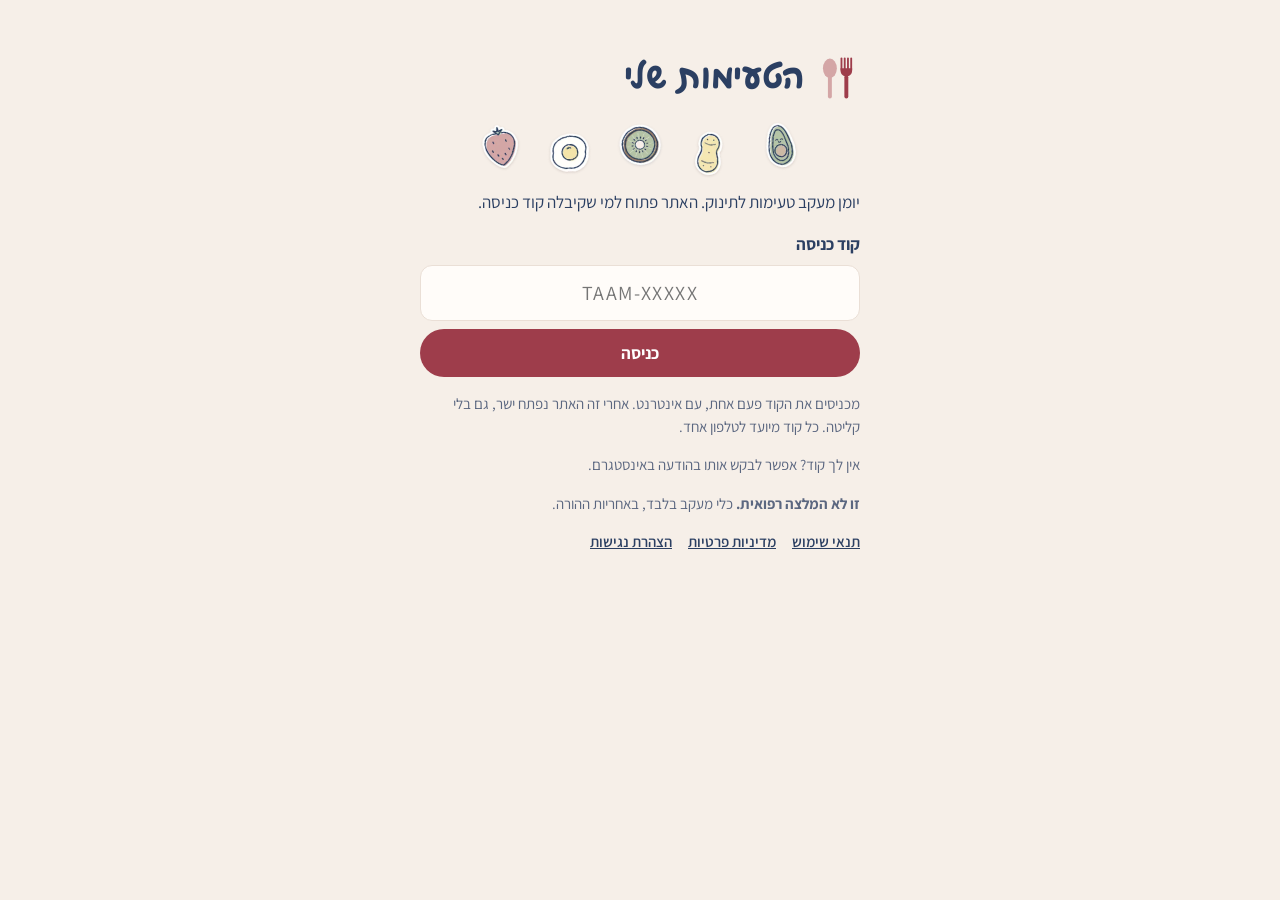
<file: index.html>
<!doctype html>
<html lang="he" dir="rtl">
<head>
<meta charset="utf-8">
<meta name="viewport" content="width=device-width, initial-scale=1, viewport-fit=cover">
<title>הטעימות שלי: יומן מעקב טעימות לתינוק</title>
<meta name="description" content="יומן מעקב טעימות לתינוק בעברית: מה נתת, מתי, כמה וכמה פעמים. בחינם, בלי הרשמה, הכול נשמר רק בטלפון שלך. מעקב בלבד, לא המלצה רפואית.">
<link rel="canonical" href="https://avitalshuster.github.io/hateimot-sheli/">
<meta name="theme-color" content="#F6EFE8" media="(prefers-color-scheme: light)">
<meta name="theme-color" content="#1B2333" media="(prefers-color-scheme: dark)">
<link rel="manifest" href="manifest.webmanifest">
<link rel="icon" href="icon.svg" type="image/svg+xml">
<link rel="apple-touch-icon" href="apple-touch-icon.png">
<meta name="apple-mobile-web-app-title" content="הטעימות שלי">
<meta property="og:type" content="website">
<meta property="og:locale" content="he_IL">
<meta property="og:title" content="הטעימות שלי: יומן מעקב טעימות לתינוק">
<meta property="og:description" content="יומן מעקב טעימות לתינוק בעברית: מה נתת, מתי, כמה וכמה פעמים. בחינם, בלי הרשמה, הכול נשמר רק בטלפון שלך. מעקב בלבד, לא המלצה רפואית.">
<meta property="og:image" content="https://avitalshuster.github.io/hateimot-sheli/og-image.png">
<meta property="og:image:width" content="1200">
<meta property="og:image:height" content="630">
<meta property="og:url" content="https://avitalshuster.github.io/hateimot-sheli/">
<meta name="twitter:card" content="summary_large_image">
<style>:root{padding-top:env(safe-area-inset-top,0px);padding-bottom:env(safe-area-inset-bottom,0px)} body{margin:0} img{max-width:100%}</style>
<script>
try { var t = localStorage.getItem("hateimot-sheli:theme"); if (t === "light" || t === "dark") document.documentElement.setAttribute("data-theme", t); } catch (e) {}
if ("serviceWorker" in navigator) {
  window.addEventListener("load", function () {
    navigator.serviceWorker.register("sw.js", { updateViaCache: "none" }).then(function (r) { r.update(); }).catch(function () {});
  });
  // when a new version takes over, show it right away (once)
  var hadController = !!navigator.serviceWorker.controller, reloaded = false;
  navigator.serviceWorker.addEventListener("controllerchange", function () {
    if (hadController && !reloaded) { reloaded = true; location.reload(); }
  });
}
</script>
<link rel="preload" href="fonts/assistant-hebrew-27533b.woff2" as="font" type="font/woff2" crossorigin>
<style>
/* hebrew */
@font-face {
  font-family: 'Assistant';
  font-style: normal;
  font-weight: 400;
  font-display: swap;
  src: url(fonts/assistant-hebrew-27533b.woff2) format('woff2');
  unicode-range: U+0307-0308, U+0590-05FF, U+200C-2010, U+20AA, U+25CC, U+FB1D-FB4F;
}
/* latin */
@font-face {
  font-family: 'Assistant';
  font-style: normal;
  font-weight: 400;
  font-display: swap;
  src: url(fonts/assistant-latin-6cb82b.woff2) format('woff2');
  unicode-range: U+0000-00FF, U+0131, U+0152-0153, U+02BB-02BC, U+02C6, U+02DA, U+02DC, U+0304, U+0308, U+0329, U+2000-206F, U+20AC, U+2122, U+2191, U+2193, U+2212, U+2215, U+FEFF, U+FFFD;
}
/* hebrew */
@font-face {
  font-family: 'Assistant';
  font-style: normal;
  font-weight: 600;
  font-display: swap;
  src: url(fonts/assistant-hebrew-27533b.woff2) format('woff2');
  unicode-range: U+0307-0308, U+0590-05FF, U+200C-2010, U+20AA, U+25CC, U+FB1D-FB4F;
}
/* latin */
@font-face {
  font-family: 'Assistant';
  font-style: normal;
  font-weight: 600;
  font-display: swap;
  src: url(fonts/assistant-latin-6cb82b.woff2) format('woff2');
  unicode-range: U+0000-00FF, U+0131, U+0152-0153, U+02BB-02BC, U+02C6, U+02DA, U+02DC, U+0304, U+0308, U+0329, U+2000-206F, U+20AC, U+2122, U+2191, U+2193, U+2212, U+2215, U+FEFF, U+FFFD;
}
/* hebrew */
@font-face {
  font-family: 'Assistant';
  font-style: normal;
  font-weight: 700;
  font-display: swap;
  src: url(fonts/assistant-hebrew-27533b.woff2) format('woff2');
  unicode-range: U+0307-0308, U+0590-05FF, U+200C-2010, U+20AA, U+25CC, U+FB1D-FB4F;
}
/* latin */
@font-face {
  font-family: 'Assistant';
  font-style: normal;
  font-weight: 700;
  font-display: swap;
  src: url(fonts/assistant-latin-6cb82b.woff2) format('woff2');
  unicode-range: U+0000-00FF, U+0131, U+0152-0153, U+02BB-02BC, U+02C6, U+02DA, U+02DC, U+0304, U+0308, U+0329, U+2000-206F, U+20AC, U+2122, U+2191, U+2193, U+2212, U+2215, U+FEFF, U+FFFD;
}
/* hebrew */
@font-face {
  font-family: 'Playpen Sans Hebrew';
  font-style: normal;
  font-weight: 500;
  font-display: swap;
  src: url(fonts/playpen-hebrew-15b02e.woff2) format('woff2');
  unicode-range: U+0307-0308, U+0590-05FF, U+200C-2010, U+20AA, U+25CC, U+FB1D-FB4F;
}
/* latin */
@font-face {
  font-family: 'Playpen Sans Hebrew';
  font-style: normal;
  font-weight: 500;
  font-display: swap;
  src: url(fonts/playpen-latin-7e9f23.woff2) format('woff2');
  unicode-range: U+0000-00FF, U+0131, U+0152-0153, U+02BB-02BC, U+02C6, U+02DA, U+02DC, U+0304, U+0308, U+0329, U+2000-206F, U+20AC, U+2122, U+2191, U+2193, U+2212, U+2215, U+FEFF, U+FFFD;
}
/* hebrew */
@font-face {
  font-family: 'Playpen Sans Hebrew';
  font-style: normal;
  font-weight: 700;
  font-display: swap;
  src: url(fonts/playpen-hebrew-15b02e.woff2) format('woff2');
  unicode-range: U+0307-0308, U+0590-05FF, U+200C-2010, U+20AA, U+25CC, U+FB1D-FB4F;
}
/* latin */
@font-face {
  font-family: 'Playpen Sans Hebrew';
  font-style: normal;
  font-weight: 700;
  font-display: swap;
  src: url(fonts/playpen-latin-7e9f23.woff2) format('woff2');
  unicode-range: U+0000-00FF, U+0131, U+0152-0153, U+02BB-02BC, U+02C6, U+02DA, U+02DC, U+0304, U+0308, U+0329, U+2000-206F, U+20AC, U+2122, U+2191, U+2193, U+2212, U+2215, U+FEFF, U+FFFD;
}
</style>
<style>
/* Layout: one narrow column, like a page in a notebook on the fridge. Each food is a line with spoon-dots that fill up. */
:root {
  --ground: #F6EFE8;      /* cream */
  --surface: #FFFCF9;
  --ink: #2B3F62;         /* ink blue: text and lines */
  --muted: #5B6780;
  --line: #EADFD6;
  --grid: #D9C9BC;
  --spoon: #D4A6A6;       /* antique pink: a dot that got filled */
  --spoon-empty: #F2DEDA; /* light pink */
  --accent: #9E3D4B;      /* raspberry: the one action */
  --accent-ink: #ffffff;
  --flag: #6B4F10;        /* a reaction was noted */
  --flag-bg: #F3E3A8;     /* butter */
  --blue: #B9C9DB;        /* dusty blue */
  --focus: #2457a8;
  --font-display: "Playpen Sans Hebrew", "Assistant", system-ui, sans-serif;
  --font-text: "Assistant", system-ui, -apple-system, "Segoe UI", sans-serif;
  --s1: 4px; --s2: 8px; --s3: 12px; --s4: 16px; --s5: 24px; --s6: 32px; --s7: 48px;
  --r1: 6px; --r2: 12px; --r3: 20px;
}
@media (prefers-color-scheme: dark) {
  :root:not([data-theme="light"]) {
    --ground: #1B2333; --surface: #243049; --ink: #F6EFE8; --muted: #B9C2D3; --line: #34415C; --grid: #4A5873;
    --spoon: #D4A6A6; --spoon-empty: #3A4660; --accent: #E8A0A9; --accent-ink: #2B1A1F;
    --flag: #F3E3A8; --flag-bg: #4A4126; --blue: #3A4E6E; --focus: #8fb4ff; color-scheme: dark;
  }
}
:root[data-theme="dark"] {
  --ground: #1B2333; --surface: #243049; --ink: #F6EFE8; --muted: #B9C2D3; --line: #34415C; --grid: #4A5873;
    --spoon: #D4A6A6; --spoon-empty: #3A4660; --accent: #E8A0A9; --accent-ink: #2B1A1F;
    --flag: #F3E3A8; --flag-bg: #4A4126; --blue: #3A4E6E; --focus: #8fb4ff; color-scheme: dark;
}
* { box-sizing: border-box; }
[hidden] { display: none !important; }
body {
  background: var(--ground); color: var(--ink);
  font-family: var(--font-text); font-size: 17px; line-height: 1.5;
  padding-left: max(16px, env(safe-area-inset-left, 0px));
  padding-right: max(16px, env(safe-area-inset-right, 0px));
  padding-block: var(--s5) var(--s7);
}
.wrap { max-width: 640px; margin: 0 auto; display: grid; gap: var(--s5); }
h1, h2, h3 { font-family: var(--font-display); font-weight: 600; margin: 0; text-wrap: balance; line-height: 1.2; }
button, input, select, textarea { font: inherit; color: inherit; }
:focus-visible { outline: 3px solid var(--focus); outline-offset: 2px; }

/* header */
.top { display: grid; gap: var(--s2); }
.brand { display: flex; align-items: center; gap: var(--s3); }
.brand svg { flex: none; }
.brand h1 { font-size: 34px; letter-spacing: -0.01em; }
.lead { font-size: 20px; margin: 0; }
.lead b { font-weight: 700; }
.disclaimer {
  margin: 0; font-size: 15px; background: var(--surface); border: 1px solid var(--line);
  border-inline-start: 4px solid var(--ink); border-radius: var(--r1); padding: var(--s3) var(--s4);
}
.disclaimer strong { display: block; font-size: 17px; margin-bottom: 2px; }
.child { display: grid; gap: var(--s2); }
.child-form { display: grid; gap: 6px; }
.child-form label { font-weight: 700; font-size: 15px; }
.child-form .r { display: flex; gap: var(--s2); }
.child-form input { flex: 1; min-width: 0; border: 1px solid var(--line); background: var(--surface); border-radius: var(--r2); padding: 10px 14px; min-height: 44px; }
.child-show { display: flex; align-items: baseline; gap: var(--s3); flex-wrap: wrap; }
.child-show > span { font-family: var(--font-display); font-weight: 600; font-size: 22px; }
.kid-tabs { display: flex; flex-wrap: wrap; gap: var(--s2); }
.confirm { display: grid; gap: var(--s2); background: var(--surface); border: 1px solid var(--accent); border-radius: var(--r2); padding: var(--s3) var(--s4); font-size: 15px; }
.confirm .row { display: flex; flex-wrap: wrap; gap: var(--s2); }
.danger { border: 0; border-radius: 999px; background: var(--accent); color: var(--accent-ink); font-weight: 700; min-height: 40px; padding: 0 16px; cursor: pointer; }
.meal-btn { justify-self: start; }
.sortbar { display: flex; flex-wrap: wrap; align-items: center; gap: var(--s2); font-size: 14px; color: var(--muted); }
.sortbar .chip { min-height: 32px; }
.tools { display: grid; gap: var(--s3); }
.tools h2 { font-size: 18px; color: var(--ink); }
.box { background: var(--surface); border: 1px solid var(--line); border-radius: var(--r2); padding: var(--s3) var(--s4); display: grid; gap: var(--s2); color: var(--ink); }
.box p { margin: 0; }
.box .meta { color: var(--muted); }
.vh { position: absolute; width: 1px; height: 1px; overflow: hidden; clip: rect(0 0 0 0); white-space: nowrap; }
label.ghost { display: inline-flex; align-items: center; }
label.ghost:has(input:focus-visible) { outline: 3px solid var(--focus); outline-offset: 2px; }
.howto-title { font-family: var(--font-text); font-weight: 700; font-size: 17px; }
.legal a, .box a { color: var(--accent); font-weight: 700; }
.meals { list-style: none; margin: 0; padding: 0; background: var(--surface); border: 1px solid var(--line); border-radius: var(--r2); }
.meal { display: grid; gap: 4px; padding: var(--s3) var(--s4); border-top: 1px solid var(--line); }
.meal:first-child { border-top: 0; }
.meal .when { font-weight: 700; font-variant-numeric: tabular-nums; }
.meal .mname { font-family: var(--font-display); font-weight: 600; font-size: 18px; }
.meal .mname + .when { font-weight: 600; font-size: 14px; color: var(--muted); }
.meal .foods { font-size: 16px; }
.meal .acts { display: flex; flex-wrap: wrap; gap: var(--s2) var(--s4); }
.meal .acts button { min-height: 32px; }
.more { justify-self: start; }
.own-remove { justify-self: start; }
.meal-scroll { display: grid; gap: var(--s4); max-height: 45vh; overflow-y: auto; padding: 2px; }
.meal-foods { display: grid; gap: var(--s3); }
.meal-add { display: grid; gap: 6px; border-top: 1px dashed var(--line); padding-top: var(--s3); }
.meal-add label { font-size: 14px; font-weight: 700; }
.meal-foods h4 { margin: 0 0 6px; font-size: 13px; color: var(--muted); font-weight: 700; }
.meal-count { font-size: 14px; color: var(--muted); }
.meal-new { display: flex; flex-wrap: wrap; gap: var(--s2); }
.meal-new input { flex: 1 1 140px; min-width: 0; }

/* entry code */
.gate { max-width: 440px; margin: 0 auto; display: grid; gap: var(--s4); padding-top: var(--s6); }
.gate .brand h1 { font-size: 34px; }
.gate p { margin: 0; }
.gate form { display: grid; gap: var(--s2); }
.gate label { font-weight: 700; }
.gate input { border: 1px solid var(--line); background: var(--surface); border-radius: var(--r2); padding: 12px 14px; min-height: 48px; font-size: 20px; letter-spacing: 0.08em; text-align: center; direction: ltr; text-transform: uppercase; }
.gate .err { color: var(--flag); font-weight: 700; font-size: 15px; }
.gate .small { font-size: 15px; color: var(--muted); }
.gate nav { display: flex; flex-wrap: wrap; gap: var(--s2) var(--s4); font-size: 15px; }
.gate nav a { color: var(--ink); font-weight: 600; }

/* log out */
.lo-opts { display: grid; gap: var(--s2); }
.lo-opt { display: flex; gap: var(--s3); align-items: flex-start; border: 1px solid var(--line); border-radius: var(--r2); padding: var(--s3); cursor: pointer; background: var(--surface); }
.lo-opt:has(input:checked) { border-color: var(--accent); box-shadow: inset 0 0 0 1px var(--accent); }
.lo-opt input { margin-top: 4px; width: 18px; height: 18px; accent-color: var(--accent); flex: none; }
.lo-opt b { display: block; }
.lo-opt .meta { display: block; }
.lo-warn { background: var(--flag-bg); color: var(--ink); border-radius: var(--r1); padding: var(--s2) var(--s3); font-size: 15px; display: grid; gap: 4px; }
.box .err { color: var(--flag); font-weight: 700; font-size: 15px; margin: 0; }
.box h3 { font-size: 18px; }

/* brand kit: hand-drawn stickers */
.logo-sticker { width: 64px; height: 64px; transform: rotate(-8deg); flex: none; }
.top { position: relative; }
.decor { display: flex; justify-content: flex-end; gap: 4px; margin-bottom: calc(-1 * var(--s3)); pointer-events: none; }
.decor img { width: 46px; height: auto; }
.decor img:nth-child(1) { transform: rotate(-12deg); }
.decor img:nth-child(2) { transform: rotate(10deg) translateY(10px); }
.decor img:nth-child(3) { transform: rotate(-4deg); }
.disclaimer { position: relative; border-inline-start: 1px solid var(--line); border-radius: var(--r2); padding-top: var(--s5); }
.disclaimer::before { content: ""; position: absolute; top: -16px; left: 50%; width: 160px; height: 36px; margin-left: -80px; background: url(img/washi-tape.webp) center/contain no-repeat; transform: rotate(-3deg); }
#startHint { border-style: solid; background: var(--flag-bg); border-color: transparent; align-items: center; flex-wrap: nowrap; }
#startHint::before { content: ""; flex: none; width: 52px; height: 52px; background: url(img/avocado.webp) center/contain no-repeat; }
.gate { position: relative; }
.gate-decor { display: flex; justify-content: center; gap: var(--s3); }
.gate-decor img { width: 58px; height: auto; }
.gate-decor img:nth-child(odd) { transform: rotate(-10deg); }
.gate-decor img:nth-child(even) { transform: rotate(8deg) translateY(8px); }
.tab[aria-pressed="true"] { background: var(--ink); color: var(--ground); }
.group h2, .coll .lbl, .sheet-head h2, legend, .legal h2, .pv-head h2 { letter-spacing: 0; }
.coll .lbl { font-size: 21px; }
.list, .meals, .box, .tbl-wrap { border-radius: var(--r3); }

/* example banner */
.example {
  display: flex; flex-wrap: wrap; align-items: center; justify-content: space-between; gap: var(--s2) var(--s3);
  background: var(--surface); border: 1px dashed var(--line); border-radius: var(--r2); padding: var(--s3) var(--s4);
  font-size: 15px;
}
.linkbtn { background: none; border: 0; padding: var(--s1) 0; color: var(--accent); font-weight: 700; cursor: pointer; text-decoration: underline; text-underline-offset: 3px; }

/* summary */
.summary { display: grid; gap: var(--s3); }
.counts { display: flex; flex-wrap: wrap; gap: var(--s2) var(--s5); font-size: 16px; color: var(--muted); }
.counts strong { font-family: var(--font-display); font-weight: 600; font-size: 26px; color: var(--ink); font-variant-numeric: tabular-nums; margin-inline-end: var(--s1); }
.allergen-strip { display: flex; flex-wrap: wrap; gap: var(--s2); }
.pill {
  display: inline-flex; align-items: center; gap: 6px; font-size: 14px; font-weight: 600;
  padding: 3px 10px 3px 12px; border-radius: 999px; border: 1px solid var(--line); background: var(--surface); color: var(--muted);
}
.pill .d { width: 8px; height: 8px; border-radius: 50%; background: var(--spoon-empty); }
.pill.on { color: var(--ink); }
.pill.on .d { background: var(--spoon); }

/* controls */
.controls { display: grid; gap: var(--s3); position: sticky; top: env(safe-area-inset-top, 0px); background: var(--ground); padding-block: var(--s2); z-index: 5; }
body::before { content: ""; position: fixed; inset: 0 0 auto; height: env(safe-area-inset-top, 0px); z-index: 10; background: var(--ground); }
.tabs { display: flex; gap: var(--s2); overflow-x: auto; scrollbar-width: none; padding-bottom: 2px; }
.tabs::-webkit-scrollbar { display: none; }
.tab {
  flex: none; border: 1px solid var(--line); background: var(--surface); border-radius: 999px;
  padding: 6px 14px; font-weight: 600; font-size: 15px; cursor: pointer; min-height: 38px;
}
.tab[aria-pressed="true"] { background: var(--ink); color: var(--ground); border-color: var(--ink); }
.controls-2 { display: grid; gap: var(--s3); margin-top: calc(-1 * var(--s3)); }
.search { width: 100%; border: 1px solid var(--line); background: var(--surface); border-radius: var(--r2); padding: 10px 14px; min-height: 44px; }

/* list */
.group { display: grid; gap: var(--s2); scroll-margin-top: 120px; }
.group h2 { font-size: 20px; padding-top: var(--s3); }
.coll { width: 100%; display: flex; align-items: center; gap: var(--s3); background: none; border: 0; padding: var(--s1) 0; min-height: 44px; cursor: pointer; text-align: start; font: inherit; color: inherit; }
.coll .lbl { font-family: var(--font-display); font-weight: 600; font-size: 20px; }
.coll .cnt { font-family: var(--font-text); font-size: 14px; font-weight: 600; color: var(--muted); margin-inline-start: auto; font-variant-numeric: tabular-nums; }
.coll svg { flex: none; transition: transform 200ms ease-out; color: var(--muted); }
.coll[aria-expanded="false"] svg { transform: rotate(90deg); }
.group-body { display: grid; gap: var(--s2); }
.openall { display: flex; gap: var(--s4); margin-inline-start: auto; }
.group .hint { margin: 0; font-size: 14px; color: var(--muted); }
.list { list-style: none; margin: 0; padding: 0; background: var(--surface); border: 1px solid var(--line); border-radius: var(--r2); }
.item { display: flex; align-items: center; gap: var(--s3); padding: var(--s3) var(--s4); border-top: 1px solid var(--line); }
.item:first-child { border-top: 0; }
.open { flex: 1; min-width: 0; display: grid; gap: 2px; text-align: start; background: none; border: 0; padding: 0; cursor: pointer; }
.name { font-weight: 700; font-size: 17px; display: flex; align-items: center; gap: var(--s2); flex-wrap: wrap; }
.meta { font-size: 14px; color: var(--muted); }
.flag { font-size: 12px; font-weight: 700; color: var(--flag); background: var(--flag-bg); border-radius: 999px; padding: 1px 8px; }
.spoons { display: flex; gap: 4px; align-items: center; direction: rtl; }
.spoons i { width: 10px; height: 10px; border-radius: 50%; background: var(--spoon-empty); }
.spoons i.f { background: var(--spoon); }
.spoons b { font-size: 13px; color: var(--muted); font-weight: 700; font-variant-numeric: tabular-nums; margin-inline-start: 2px; }
.today {
  flex: none; border: 0; border-radius: 999px; background: var(--accent); color: var(--accent-ink);
  font-weight: 700; font-size: 15px; padding: 0 14px; min-height: 40px; cursor: pointer;
  transition: transform 150ms ease-out;
}
.today:active { transform: scale(0.96); }
.today.done { background: var(--spoon-empty); color: var(--ink); }

/* printable table */
.pv { display: grid; gap: var(--s4); max-width: 900px; margin: 0 auto; }
.pv-actions { display: flex; flex-wrap: wrap; gap: var(--s2) var(--s3); align-items: center; }
.pv-actions label { display: inline-flex; gap: var(--s2); align-items: center; font-size: 15px; }
.pv-actions input { width: 20px; height: 20px; accent-color: var(--accent); }
.pv-head h2 { font-size: 26px; }
.pv-head p { margin: 4px 0 0; font-size: 14px; color: var(--muted); }
.pv-demo { font-size: 14px; color: var(--muted); margin: 0; }
.tbl-wrap { overflow-x: auto; border: 1px solid var(--grid); border-radius: var(--r2); background: var(--surface); }
table.log { border-collapse: collapse; width: 100%; min-width: 720px; font-size: 14px; table-layout: fixed; }
.log th, .log td { border: 1px solid var(--grid); padding: 6px 8px; text-align: start; vertical-align: top; }
.log col.name { width: 16%; }
.log .slot { display: grid; gap: 4px; }
.log .slot > span { display: flex; align-items: flex-end; gap: 4px; }
.log .slot .l { flex: none; font-size: 11px; color: var(--muted); }
.log .slot .v { flex: 1; min-width: 0; min-height: 1.4em; border-bottom: 1px dotted var(--grid); font-variant-numeric: tabular-nums; overflow-wrap: anywhere; }
.log .slot > span.nw { display: grid; gap: 2px; align-items: start; }
.log .slot .v.note { border-bottom: 0; line-height: 1.4em; min-height: 4.2em;
  background: repeating-linear-gradient(to bottom, transparent 0, transparent calc(1.4em - 1px), var(--grid) calc(1.4em - 1px), var(--grid) 1.4em); }
.log .more { display: block; font-size: 11px; font-weight: 400; color: var(--muted); }
.log thead th { font-size: 13px; color: var(--muted); font-weight: 700; background: var(--ground); }
.log tbody th.cat { background: var(--ground); font-family: var(--font-display); font-weight: 600; font-size: 15px; color: var(--ink); }
.log td.n { font-variant-numeric: tabular-nums; }

.seg { display: inline-flex; flex-wrap: wrap; gap: 4px; padding: 4px; background: var(--surface); border: 1px solid var(--line); border-radius: 999px; justify-self: start; }
.seg label { position: relative; display: inline-flex; align-items: center; min-height: 40px; padding: 0 16px; border-radius: 999px; font-weight: 600; font-size: 15px; cursor: pointer; }
.seg input { position: absolute; opacity: 0; inset: 0; margin: 0; cursor: pointer; }
.seg label:has(input:checked) { background: var(--ink); color: var(--ground); }
.seg label:has(input:focus-visible) { outline: 3px solid var(--focus); outline-offset: 2px; }
.primary { border: 0; border-radius: 999px; background: var(--accent); color: var(--accent-ink); font-weight: 700; min-height: 44px; padding: 0 20px; cursor: pointer; }
/* legal pages */
.legal { display: grid; gap: var(--s6); max-width: 680px; margin: 0 auto; }
.legal-nav { display: flex; flex-wrap: wrap; gap: var(--s2); }
.legal article { display: grid; gap: var(--s3); }
.legal-doc { scroll-margin-top: var(--s4); }
.legal h2 { font-size: 28px; }
.legal h3 { font-size: 18px; margin-top: var(--s2); }
.legal p, .legal ul { margin: 0; max-width: 65ch; }
.legal ul { padding-inline-start: 1.2em; display: grid; gap: 4px; }
.legal .updated { font-size: 14px; color: var(--muted); }
.legal .short { background: var(--surface); border: 1px solid var(--line); border-radius: var(--r2); padding: var(--s3) var(--s4); }
.fill { background: var(--flag-bg); color: var(--flag); font-weight: 700; padding: 0 4px; border-radius: 4px; }
.foot nav { display: flex; flex-wrap: wrap; gap: var(--s2) var(--s4); }
.foot nav a { color: var(--ink); font-weight: 600; text-underline-offset: 3px; }
@media print {
  @page { size: A4; margin: 12mm; }
  body { background: #fff; color: #000; padding: 0; font-size: 12px; }
  body::before, .wrap, .pv-actions, .pv-demo, .seg, .toast, dialog { display: none !important; }
  .log .slot .l, .log .more { color: #333; }
  .log .slot .v { border-bottom-color: #bbb; }
  .pv { display: grid !important; max-width: none; }
  .tbl-wrap { overflow: visible; border: 0; }
  table.log { min-width: 0; font-size: 11px; }
  .log th, .log td, .log thead th { border: 1px solid #888; padding: 3px 5px; color: #000; }
  .log .slot { gap: 2px; }
  .log .slot .l { font-size: 9px; }
  .log .slot .v { min-height: 1.3em; }
  .log .slot .v.note { line-height: 1.25em; min-height: 3.75em; -webkit-print-color-adjust: exact; print-color-adjust: exact;
    background: repeating-linear-gradient(to bottom, transparent 0, transparent calc(1.25em - 1px), #bbb calc(1.25em - 1px), #bbb 1.25em); }
  .log thead th, .log tbody th.cat { background: #eee !important; -webkit-print-color-adjust: exact; print-color-adjust: exact; }
  .log tr { break-inside: avoid; }
  .pv-head p { color: #000; }
}
.empty { padding: var(--s5) var(--s4); color: var(--muted); text-align: center; }

.add-own { display: flex; gap: var(--s2); flex-wrap: wrap; }
.add-own input { flex: 1 1 200px; min-width: 0; border: 1px solid var(--line); background: var(--surface); border-radius: var(--r2); padding: 10px 14px; min-height: 44px; }
.ghost { border: 1px solid var(--ink); background: transparent; border-radius: 999px; padding: 0 18px; min-height: 44px; font-weight: 700; cursor: pointer; }

/* footer */
.foot { display: grid; gap: var(--s3); font-size: 15px; color: var(--muted); border-top: 1px solid var(--line); padding-top: var(--s5); }
.foot p { margin: 0; }
.foot .row { display: flex; flex-wrap: wrap; gap: var(--s3); }

/* sheet */
dialog {
  border: 0; padding: 0; width: min(640px, 100%); max-width: 100%; max-height: 92vh; margin: auto auto 0; border-radius: var(--r3) var(--r3) 0 0;
  background: var(--surface); color: var(--ink);
}
@media (min-width: 700px) { dialog { margin: auto; border-radius: var(--r3); } }
dialog::backdrop { background: rgba(43, 63, 98, 0.42); }
dialog[open] { animation: up 220ms cubic-bezier(0.16, 1, 0.3, 1); }
@keyframes up { from { transform: translateY(24px); opacity: 0.6; } to { transform: none; opacity: 1; } }
.sheet { display: grid; gap: var(--s4); padding: var(--s5) max(var(--s5), env(safe-area-inset-left, 0px)) calc(var(--s5) + env(safe-area-inset-bottom, 0px)); }
.sheet-head { display: flex; justify-content: space-between; align-items: start; gap: var(--s3); }
.sheet-head h2 { font-size: 26px; }
.x { border: 0; background: var(--ground); border-radius: 50%; width: 40px; height: 40px; cursor: pointer; display: grid; place-items: center; flex: none; }
.facts { display: grid; grid-template-columns: repeat(3, minmax(0, 1fr)); gap: var(--s2); margin: 0; }
.facts div { background: var(--ground); border-radius: var(--r1); padding: var(--s2) var(--s3); }
.facts dt { font-size: 13px; color: var(--muted); }
.facts dd { margin: 0; font-weight: 700; font-variant-numeric: tabular-nums; }
fieldset { border: 0; padding: 0; margin: 0; display: grid; gap: var(--s3); }
legend { font-family: var(--font-display); font-weight: 600; font-size: 18px; padding: 0; margin-bottom: var(--s2); }
.field { display: grid; gap: 4px; }
.field label, .field .lbl { font-size: 14px; font-weight: 700; }
.field input, .field textarea { border: 1px solid var(--line); background: var(--ground); border-radius: var(--r1); padding: 10px 12px; min-height: 44px; width: 100%; }
.field textarea { min-height: 64px; resize: vertical; }
.chips { display: flex; flex-wrap: wrap; gap: var(--s2); }
.chip { border: 1px solid var(--line); background: var(--surface); border-radius: 999px; padding: 4px 12px; font-size: 14px; cursor: pointer; min-height: 34px; }
.chip[aria-pressed="true"] { border-color: var(--accent); background: var(--accent); color: var(--accent-ink); font-weight: 700; }
.save { border: 0; border-radius: 999px; background: var(--accent); color: var(--accent-ink); font-weight: 700; min-height: 48px; cursor: pointer; font-size: 17px; }
.history { list-style: none; margin: 0; padding: 0; display: grid; gap: var(--s2); }
.history li { display: flex; gap: var(--s3); align-items: start; justify-content: space-between; border-top: 1px solid var(--line); padding-top: var(--s2); font-size: 15px; }
.history li > div { min-width: 0; }
.history .when { font-weight: 700; font-variant-numeric: tabular-nums; }
.history .del { border: 0; background: none; color: var(--muted); cursor: pointer; padding: 4px; font-size: 14px; text-decoration: underline; flex: none; }
.toast {
  position: fixed; inset-inline: 0; bottom: calc(var(--s5) + env(safe-area-inset-bottom, 0px)); margin: 0 auto; width: max-content; max-width: calc(100% - 32px);
  background: var(--ink); color: var(--ground); padding: 10px 18px; border-radius: 999px; font-weight: 600; font-size: 15px; z-index: 50;
}
@media (prefers-reduced-motion: reduce) { * { animation: none !important; transition: none !important; } }
</style>

<main class="gate" id="gate" dir="rtl" lang="he" hidden>
  <div class="brand">
    <svg width="44" height="44" viewBox="110 70 300 380" aria-hidden="true">
        <g fill="var(--spoon)"><ellipse cx="190" cy="176" rx="60" ry="84"/><rect x="173" y="236" width="34" height="200" rx="17"/></g>
        <g fill="var(--accent)"><rect x="282" y="84" width="16" height="112" rx="8"/><rect x="310" y="84" width="16" height="112" rx="8"/><rect x="338" y="84" width="16" height="112" rx="8"/><rect x="366" y="84" width="16" height="112" rx="8"/><path d="M282 176h100v20c0 30-22 52-50 52s-50-22-50-52z"/><rect x="315" y="236" width="34" height="200" rx="17"/></g>
      </svg>
    <h1>הטעימות שלי</h1>
  </div>
  <div class="gate-decor" aria-hidden="true"><img src="img/avocado.webp" alt="" width="160" height="161"><img src="img/peanut.webp" alt="" width="160" height="161"><img src="img/kiwi.webp" alt="" width="160" height="161"><img src="img/egg.webp" alt="" width="160" height="161"><img src="img/strawberry.webp" alt="" width="160" height="161"></div>
  <p>יומן מעקב טעימות לתינוק. האתר פתוח למי שקיבלה קוד כניסה.</p>
  <form id="gateForm" novalidate>
    <label for="gateCode">קוד כניסה</label>
    <input id="gateCode" type="text" autocomplete="off" autocapitalize="characters" spellcheck="false" placeholder="TAAM-XXXXX" maxlength="20" aria-describedby="gateErr">
    <p class="err" id="gateErr" role="alert" hidden></p>
    <button class="save" type="submit">כניסה</button>
  </form>
  <p class="small">מכניסים את הקוד פעם אחת, עם אינטרנט. אחרי זה האתר נפתח ישר, גם בלי קליטה. כל קוד מיועד לטלפון אחד.</p>
  <p class="small">אין לך קוד? אפשר לבקש אותו בהודעה באינסטגרם.</p>
  <p class="small"><b>זו לא המלצה רפואית.</b> כלי מעקב בלבד, באחריות ההורה.</p>
  <nav aria-label="מסמכים"><a href="#terms">תנאי שימוש</a><a href="#privacy">מדיניות פרטיות</a><a href="#accessibility">הצהרת נגישות</a></nav>
</main>

</head>
<body>
<div class="wrap" dir="rtl" lang="he" hidden>
  <header class="top">
    <div class="decor" aria-hidden="true"><img src="img/peanut.webp" alt="" width="160" height="161"><img src="img/egg.webp" alt="" width="160" height="161"><img src="img/carrot.webp" alt="" width="160" height="161"></div>
    <div class="brand">
      <svg width="44" height="44" viewBox="110 70 300 380" aria-hidden="true">
        <g fill="var(--spoon)"><ellipse cx="190" cy="176" rx="60" ry="84"/><rect x="173" y="236" width="34" height="200" rx="17"/></g>
        <g fill="var(--accent)"><rect x="282" y="84" width="16" height="112" rx="8"/><rect x="310" y="84" width="16" height="112" rx="8"/><rect x="338" y="84" width="16" height="112" rx="8"/><rect x="366" y="84" width="16" height="112" rx="8"/><path d="M282 176h100v20c0 30-22 52-50 52s-50-22-50-52z"/><rect x="315" y="236" width="34" height="200" rx="17"/></g>
      </svg>
      <h1>הטעימות שלי</h1>
    </div>
    <p class="lead">התחלת טעימות ומרגישה אבודה? <b>פה רק רושמים.</b> מה נתת, מתי, כמה, וכמה פעמים.</p>
    <p class="disclaimer" role="note"><strong>זו לא המלצה רפואית.</strong> האתר הוא כלי מעקב בלבד, שנבנה על ידי אמא ולא על ידי אשת מקצוע. הוא לא ממליץ מה לתת, מתי או כמה. כל החלטה והשימוש באתר באחריות ההורה בלבד. לכל שאלה: רופא/ת הילדים או טיפת חלב.</p>
  </header>

  <section class="child" aria-label="של מי היומן">
    <div class="kid-tabs" id="kidTabs" role="group" aria-label="מעבר בין ילדים" hidden></div>
    <form class="child-form" id="childForm">
      <label for="childName">איך קוראים לקטן/ה?</label>
      <div class="r">
        <input id="childName" type="text" maxlength="30" placeholder="שם הילד/ה" autocomplete="off">
        <button class="ghost" type="submit">שמירה</button>
      </div>
    </form>
    <div class="child-show" id="childShow" hidden>
      <span>היומן של <span id="childLabel"></span></span>
      <button class="linkbtn" id="editChild" type="button">שינוי שם</button>
      <button class="linkbtn" id="addKid" type="button">+ ילד/ה נוסף/ת</button>
      <button class="linkbtn" id="delKid" type="button" hidden>מחיקת היומן</button>
    </div>
    <div class="confirm" id="delKidConfirm" role="alertdialog" aria-labelledby="delKidText" hidden>
      <p id="delKidText" style="margin:0"></p>
      <div class="row">
        <button class="danger" type="button" id="delKidYes">כן, למחוק</button>
        <button class="ghost" type="button" id="delKidNo">ביטול</button>
      </div>
    </div>
  </section>

  <div class="example" id="startHint" hidden>
    <span><b>מתחילות?</b> ליד כל מאכל יש ״+ נתתי היום״. לוחצים, ממלאים מה שרוצים ושומרים. אפשר גם לרשום ארוחה שלמה בבת אחת.</span>
  </div>

  <section class="summary" aria-label="סיכום">
    <div class="counts">
      <span><strong id="cTried">0</strong>מאכלים נטעמו</span>
      <span><strong id="cAll">0</strong>מתוך <span id="cAllTotal">0</span> אלרגנים</span>
    </div>
    <div class="allergen-strip" id="strip"></div>
    <button class="primary meal-btn" type="button" id="openMeal">+ רישום ארוחה (כמה מאכלים יחד)</button>
  </section>

  <div class="controls" id="controls">
    <nav class="tabs" aria-label="מעבר בין קטגוריות" id="tabs"></nav>
  </div>
  <div class="controls-2">
    <input id="q" class="search" type="search" placeholder="חיפוש מאכל…" aria-label="חיפוש מאכל" autocomplete="off">
    <div class="sortbar" role="group" aria-label="סדר הרשימה">
      <span>סדר:</span>
      <button class="chip" type="button" id="sortList">כמו ברשימה</button>
      <button class="chip" type="button" id="sortLast">מה לא ניתן הכי הרבה זמן</button>
      <span class="openall"><button class="linkbtn" type="button" id="openAll">לפתוח הכול</button><button class="linkbtn" type="button" id="closeAll">לסגור הכול</button></span>
    </div>
  </div>

  <main id="groups"></main>

  <form class="add-own" id="addForm">
    <input id="newFood" type="text" placeholder="מאכל שלא ברשימה? (למשל: גויאבה)" aria-label="שם מאכל חדש" maxlength="40" autocomplete="off">
    <button class="ghost" type="submit">הוספה לרשימה</button>
  </form>

  <footer class="foot">
    <section class="tools" aria-labelledby="hPrint">
      <h2 id="hPrint">הדפסה ושיתוף</h2>
      <div class="row">
        <button class="ghost" id="openPrint" type="button">הדפסת הטעימות שלי</button>
        <button class="ghost" id="openPrintEmpty" type="button">טבלה ריקה להדפסה</button>
        <button class="ghost" id="copySummary" type="button">העתקת סיכום (לרופא/ה או לוואטסאפ)</button>
      </div>
    </section>

    <section class="tools" aria-labelledby="hBackup">
      <h2 id="hBackup">גיבוי</h2>
      <div class="box">
        <p>הרישומים שמורים רק בטלפון הזה. כדאי לשמור מדי פעם קובץ גיבוי, למשל לפני החלפת טלפון.</p>
        <p class="meta" id="backupInfo"></p>
        <div class="row">
          <button class="ghost" id="doBackup" type="button">שמירת קובץ גיבוי</button>
          <label class="ghost" for="restoreFile">שחזור מגיבוי<input class="vh" type="file" id="restoreFile" accept=".json,application/json"></label>
        </div>
        <div class="confirm" id="restoreConfirm" role="alertdialog" aria-labelledby="restoreText" hidden>
          <p id="restoreText" style="margin:0"></p>
          <div class="row">
            <button class="danger" type="button" id="restoreYes">כן, לשחזר</button>
            <button class="ghost" type="button" id="restoreNo">ביטול</button>
          </div>
        </div>
      </div>
    </section>

    <section class="tools" aria-label="הוספה למסך הבית">
      <div class="box howto">
        <h2 class="howto-title">איך מוסיפים את ״הטעימות שלי״ למסך הבית?</h2>
        <p><b>אייפון (Safari):</b> לוחצים על כפתור השיתוף (ריבוע עם חץ למעלה), בוחרים ״הוספה למסך הבית״ ולוחצים ״הוסף״.</p>
        <p><b>אנדרואיד (Chrome):</b> לוחצים על שלוש הנקודות למעלה ובוחרים ״הוספה למסך הבית״ או ״התקנת אפליקציה״.</p>
        <p>מעכשיו נכנסים מהאייקון, כמו לאפליקציה. הרישומים נשארים אותם רישומים.</p>
        <button class="primary" type="button" id="installBtn" hidden>התקנה בלחיצה</button>
      </div>
    </section>
    <section class="tools" aria-labelledby="hTheme">
      <h2 id="hTheme">תצוגה</h2>
      <div class="chips" role="group" aria-labelledby="hTheme" id="themeChips">
        <button class="chip" type="button" data-theme-choice="auto">אוטומטית (לפי הטלפון)</button>
        <button class="chip" type="button" data-theme-choice="light">בהירה</button>
        <button class="chip" type="button" data-theme-choice="dark">כהה</button>
      </div>
    </section>

    <section class="tools" aria-labelledby="hLogout">
      <h2 id="hLogout">יציאה</h2>
      <div class="row"><button class="ghost" type="button" id="logoutBtn" aria-expanded="false" aria-controls="logoutBox">התנתקות</button></div>
      <div class="box" id="logoutBox" hidden>
        <h3 id="loTitle">איך להתנתק?</h3>
        <div class="lo-opts" role="radiogroup" aria-labelledby="loTitle">
          <label class="lo-opt"><input type="radio" name="loMode" id="loTemp" value="temp" checked>
            <span><b>יציאה זמנית</b><span class="meta">הקוד נשאר שמור לטלפון הזה, וכל הרישומים נשארים. כדי לחזור, מקלידים שוב את אותו קוד.</span></span></label>
          <label class="lo-opt"><input type="radio" name="loMode" id="loForever" value="forever">
            <span><b>יציאה לתמיד מהטלפון הזה</b><span class="meta">הקוד ישתחרר, ואפשר יהיה להשתמש בו בטלפון אחר (למשל בטלפון חדש). כל הרישומים בטלפון הזה יימחקו.</span></span></label>
        </div>
        <div class="lo-warn" id="loWarn" hidden>
          <span>לפני שמוחקים, כדאי לשמור קובץ גיבוי. בטלפון החדש אפשר לשחזר ממנו את כל הרישומים.</span>
          <button class="linkbtn" type="button" id="loBackup">שמירת קובץ גיבוי עכשיו</button>
        </div>
        <p class="err" id="loErr" role="alert" hidden></p>
        <div class="row">
          <button class="danger" type="button" id="loGo">התנתקות</button>
          <button class="ghost" type="button" id="loCancel">ביטול</button>
        </div>
      </div>
    </section>
    <p><b>אין באתר המלצה רפואית. השימוש באחריות ההורה בלבד.</b></p>
    <p>הכול נשמר רק בטלפון הזה. אין הרשמה, ואף אחד אחר לא רואה את מה שרשמת.</p>
    <p>בכל חשש לתגובה פני לרופא/ה. במצב חירום: מד״א <b>101</b>.</p>
    <nav aria-label="מסמכים">
      <a href="#terms">תנאי שימוש</a>
      <a href="#privacy">מדיניות פרטיות</a>
      <a href="#accessibility">הצהרת נגישות</a>
    </nav>
  </footer>
</div>

<section class="pv" id="printView" dir="rtl" lang="he" hidden aria-labelledby="pvTitle">
  <div class="pv-actions">
    <button class="primary" type="button" id="doPrint">הדפסה</button>
    <button class="ghost" type="button" id="closePrint">חזרה ליומן</button>
  </div>
  <fieldset class="seg" aria-label="איזו טבלה להדפיס">
    <label><input type="radio" name="pvMode" id="pvFilled" value="filled" checked> הטעימות שלי</label>
    <label><input type="radio" name="pvMode" id="pvEmpty" value="empty"> טבלה ריקה למילוי ביד</label>
  </fieldset>
  <div class="pv-head">
    <h2 id="pvTitle">יומן טעימות</h2>
    <p id="pvDate"></p>
    <p><b>מעקב אישי בלבד. אין בטבלה המלצה רפואית, והשימוש באחריות ההורה בלבד.</b></p>
  </div>
  <div class="tbl-wrap">
    <table class="log">
      <colgroup><col class="name"><col><col><col><col><col></colgroup>
      <thead><tr><th scope="col">מאכל</th><th scope="col">פעם 1</th><th scope="col">פעם 2</th><th scope="col">פעם 3</th><th scope="col">פעם 4</th><th scope="col">פעם 5</th></tr></thead>
      <tbody id="pvBody"></tbody>
    </table>
  </div>
</section>

<div class="legal" id="legalView" dir="rtl" lang="he" hidden>
  <div class="legal-nav">
    <button class="primary" type="button" id="closeLegal">חזרה ליומן</button>
    <a class="ghost" href="#terms" style="display:inline-flex;align-items:center;text-decoration:none">תנאי שימוש</a>
    <a class="ghost" href="#privacy" style="display:inline-flex;align-items:center;text-decoration:none">פרטיות</a>
    <a class="ghost" href="#accessibility" style="display:inline-flex;align-items:center;text-decoration:none">נגישות</a>
  </div>

  <section id="terms" class="legal-doc"></section>
  <section id="privacy" class="legal-doc"></section>
  <section id="accessibility" class="legal-doc"></section>
  <template id="tpl-terms">
  <article aria-labelledby="h-terms">
    <h2 id="h-terms" tabindex="-1">תנאי שימוש והבהרה</h2>
    <p class="updated">עודכן לאחרונה: 06.11.2026</p>
    <p class="short"><b>בקצרה:</b> ״הטעימות שלי״ הוא כלי מעקב, לא יועץ. הוא לא אומר לך מה לתת לתינוק, מתי או כמה. כל החלטה ושימוש באתר באחריות ההורה בלבד.</p>

    <h3>1. מה האתר</h3>
    <p>״הטעימות שלי״ (״האתר״) הוא כלי חינמי לרישום אישי של טעימות ומאכלים שתינוק קיבל: תאריך, כמות, מספר פעמים, תגובות והערות. את האתר בנתה אמא שעברה את תקופת הטעימות. היא לא רופאה, לא דיאטנית ולא אשת מקצוע בתחום הבריאות.</p>

    <h3>2. האתר אינו ייעוץ רפואי</h3>
    <p>שום דבר באתר אינו ייעוץ רפואי, תזונתי או מקצועי, ואינו תחליף לו. רשימות המאכלים באתר, כולל הקטגוריה ״אלרגנים״, נועדו רק לנוחות הרישום. הן לא המלצה לתת מאכל מסוים, ולא המלצה על סדר, גיל, כמות או תדירות.</p>
    <p>לפני שמתחילים טעימות, ובכל שאלה על האכלה, אלרגיה או בריאות התינוק, יש לפנות לרופא/ת הילדים, לאחות בטיפת חלב או לאיש/אשת מקצוע מוסמך/ת. בכל חשש לתגובה אלרגית יש לפנות לטיפול רפואי. במצב חירום יש להתקשר למד״א 101.</p>

    <h3>3. האחריות היא של ההורה</h3>
    <p>כל החלטה על מה, מתי וכמה להאכיל את התינוק, וכל שימוש באתר ובמה שנרשם בו, הם באחריות ההורה או המטפל/ת בלבד.</p>

    <h3>4. האתר ניתן ״כמות שהוא״</h3>
    <p>האתר ניתן בחינם ו״כמות שהוא״ (AS IS). ייתכנו בו טעויות, תקלות או הפסקות. המידע שרשמת נשמר רק בדפדפן שבמכשיר שלך, ועלול להימחק, למשל בניקוי נתוני הדפדפן, במעבר לטלפון אחר או בגלישה פרטית. כדאי לשמור עותק מדי פעם בעזרת ״הדפסת הטעימות שלי״ או ״העתקת סיכום״.</p>

    <h3>5. הגבלת אחריות</h3>
    <p>במידה המרבית שהדין מתיר, בעלת האתר לא תישא באחריות לכל נזק, ישיר או עקיף, שייגרם בקשר לשימוש באתר, להסתמכות על מה שמופיע בו או על מה שנרשם בו, או לאובדן מידע.</p>

    <h3>6. שימוש באתר</h3>
    <p>האתר מיועד לשימוש אישי. אין להעתיק את האתר, את עיצובו או את התכנים שבו לשימוש מסחרי בלי אישור בכתב מבעלת האתר.</p>

    <h3>7. שינויים</h3>
    <p>ייתכן שהתנאים יתעדכנו מדי פעם. התאריך בראש העמוד מראה מתי עודכנו לאחרונה.</p>

    <h3>8. דין חל</h3>
    <p>על התנאים חל הדין הישראלי.</p>

    <h3>9. יצירת קשר</h3>
    <p>לשאלות ולהערות: <a href="mailto:Shuster.avital@gmail.com" dir="ltr" aria-label="אימייל Shuster.avital@gmail.com">Shuster.avital@gmail.com</a></p>
  </article>
  </template>
  <template id="tpl-privacy">
  <article aria-labelledby="h-privacy">
    <h2 id="h-privacy" tabindex="-1">מדיניות פרטיות</h2>
    <p class="updated">עודכן לאחרונה: 06.11.2026</p>
    <p class="short"><b>בקצרה:</b> כל מה שאת רושמת על התינוק נשאר רק בטלפון שלך. האתר שומר רק מתי הופעל קוד הכניסה שלך, ובאיזה מכשיר (מספר אקראי, לא מספר טלפון).</p>

    <h3>מה נשמר ואיפה</h3>
    <p>שם הילד/ה, המאכלים, התאריכים, הכמויות, התגובות וההערות שאת רושמת נשמרים רק בזיכרון הדפדפן במכשיר שלך (טכנולוגיה שנקראת localStorage). המידע הזה לא נשלח לבעלת האתר ולא לאף גורם אחר, ובעלת האתר לא יכולה לראות אותו.</p>
    <h3>קוד הכניסה</h3>
    <p>קוד הכניסה נשמר בטלפון שלך, כדי שלא תצטרכי להקליד אותו שוב.</p>
    <p>בכניסה הראשונה האתר בודק את הקוד מול שירות קטן שמופעל בחשבון Cloudflare של בעלת האתר, כדי לוודא שכל קוד משמש בטלפון אחד בלבד. נשמרים: הקוד, התאריך והשעה שבהם הופעל, ומספר מזהה אקראי שנוצר בטלפון שלך. המספר הזה לא מגלה מי את: הוא לא מספר הטלפון, לא שם ולא מיקום. אחרי הכניסה הראשונה האתר לא פונה לשירות הזה שוב, ולא יודע כמה פעמים נכנסת או מה רשמת.</p>
    <p>בעלת האתר רושמת לעצמה למי נשלח כל קוד (למשל שם המשתמש באינסטגרם), רק כדי שאפשר יהיה לבטל קוד אם צריך. הרשימה הזו נשמרת אצלה באופן פרטי, לא מועברת לאף אחד ולא משמשת לשום מטרה אחרת. אפשר לבקש ממנה למחוק את הרישום שלך בכל עת.</p>

    <h3>מה אין באתר</h3>
    <ul>
      <li>אין הרשמה ואין חשבון משתמש. הכניסה היא עם קוד כניסה בלבד, בלי שם, אימייל או מספר טלפון.</li>
      <li>אין עוגיות (cookies).</li>
      <li>אין כלי סטטיסטיקה, פיקסלים או מעקב. הפנייה היחידה החוצה היא בדיקת הקוד בכניסה הראשונה.</li>
      <li>אין פרסומות.</li>
    </ul>
    <p>אם זה ישתנה בעתיד, למשל אם יתווסף כלי סטטיסטיקה, נעדכן את המדיניות הזו לפני כן, ובמידת הצורך נבקש את הסכמתך.</p>

    <h3>מי יכול לראות את מה שרשמת</h3>
    <p>כל מי שיש לו גישה למכשיר ולדפדפן שבהם רשמת. כשאת מעתיקה סיכום או מדפיסה טבלה, את מחליטה למי להעביר אותם.</p>

    <h3>איך מוחקים</h3>
    <p>אפשר למחוק רישום מתוך חלון המאכל, או למחוק יומן שלם של ילד/ה. כדי למחוק הכול: בתחתית האתר ← ״התנתקות״ ← ״יציאה לתמיד מהטלפון הזה״. זה מוחק את כל הרישומים מהטלפון, ומסמן שהקוד שוחרר.</p>

    <h3>קובץ גיבוי</h3>
    <p>כשאת שומרת קובץ גיבוי, הוא נשמר במכשיר שלך. את מחליטה איפה לשמור אותו ולמי לשלוח אותו. בעלת האתר לא מקבלת עותק.</p>

    <h3>אחסון האתר</h3>
    <p>האתר מתארח ב-GitHub Pages של חברת GitHub. כמו בכל אתר, ספק האחסון עשוי לרשום נתונים טכניים, כמו כתובת IP וסוג הדפדפן, כדי להפעיל ולאבטח את השירות. בעלת האתר לא משתמשת בנתונים האלה כדי לזהות אותך.</p>

    <h3>אם הגעת מרשת חברתית</h3>
    <p>אם קיבלת את הקישור בתגובה או בהודעה ברשת חברתית, המידע שמסרת שם (כמו שם המשתמש והתגובה שלך) כפוף למדיניות הפרטיות של אותה רשת ושל כלי שליחת ההודעות שבו נעשה שימוש.</p>

    <h3>יצירת קשר</h3>
    <p>לשאלות על פרטיות: <a href="mailto:Shuster.avital@gmail.com" dir="ltr" aria-label="אימייל Shuster.avital@gmail.com">Shuster.avital@gmail.com</a></p>
  </article>
  </template>
  <template id="tpl-accessibility">
  <article aria-labelledby="h-accessibility">
    <h2 id="h-accessibility" tabindex="-1">הצהרת נגישות</h2>
    <p class="updated">עודכן לאחרונה: 06.11.2026</p>
    <p>חשוב לנו שכל הורה יוכל/תוכל להשתמש ב״הטעימות שלי״, כולל אנשים עם מוגבלות. האתר נבנה מתוך שאיפה לעמוד בהנחיות WCAG 2.1 ברמה AA, שעליהן מבוסס התקן הישראלי ת״י 5568.</p>

    <h3>מה עשינו</h3>
    <ul>
      <li>מבנה כותרות ברור וכיווניות מימין לשמאל.</li>
      <li>אפשר להשתמש בכל הכפתורים והשדות גם במקלדת, עם סימון ברור של המיקום.</li>
      <li>לכפתורים ולשדות יש תוויות שקוראי מסך יכולים להקריא.</li>
      <li>ניגודיות צבעים שנבדקה מול הסף המקובל, במצב בהיר ובמצב כהה.</li>
      <li>אפשר להגדיל את הטקסט בהגדרות המכשיר בלי שהעמוד יישבר.</li>
      <li>כשבמכשיר מוגדרת ״הפחתת תנועה״, האנימציות כבויות.</li>
      <li>המידע לא מועבר רק באמצעות צבע. לדוגמה, ״נרשמה תגובה״ כתוב במילים.</li>
    </ul>

    <h3>מגבלות ידועות</h3>
    <p>האתר נבדק בכלים אוטומטיים ובמעבר ידני בטלפון ובמחשב. עדיין לא נבדק על ידי מומחה/ית נגישות או עם כל סוגי קוראי המסך, ולכן ייתכן שחלקים ממנו אינם נגישים במלואם. אם נתקלת בבעיה, נשמח לדעת ולתקן.</p>

    <h3>פנייה בנושא נגישות</h3>
    <p>לפניות בנושא נגישות: <a href="mailto:Shuster.avital@gmail.com" dir="ltr" aria-label="אימייל Shuster.avital@gmail.com">Shuster.avital@gmail.com</a>. כדאי לכתוב באיזה עמוד הייתה הבעיה, מה ניסית לעשות ובאיזה מכשיר ודפדפן השתמשת.</p>
  </article>
  </template>
</div>

<dialog id="sheet" aria-labelledby="sheetTitle" dir="rtl" lang="he">
  <div class="sheet">
    <div class="sheet-head">
      <div>
        <h2 id="sheetTitle">מאכל</h2>
        <div class="meta" id="sheetCat"></div>
      </div>
      <button class="x" type="button" id="closeSheet" aria-label="סגירה">
        <svg width="18" height="18" viewBox="0 0 24 24" fill="none" stroke="currentColor" stroke-width="2.2" stroke-linecap="round" aria-hidden="true"><path d="M6 6l12 12M18 6L6 18"/></svg>
      </button>
    </div>
    <dl class="facts">
      <div><dt>פעם ראשונה</dt><dd id="fFirst">—</dd></div>
      <div><dt>פעם אחרונה</dt><dd id="fLast">—</dd></div>
      <div><dt>כמה פעמים</dt><dd id="fCount">0</dd></div>
    </dl>
    <form id="entryForm">
      <fieldset>
        <legend id="eLegend">רישום פעם חדשה</legend>
        <div class="field">
          <label for="eDate">תאריך</label>
          <input id="eDate" type="date" required>
        </div>
        <div class="field">
          <label for="eAmount">כמות</label>
          <input id="eAmount" type="text" placeholder="במילים שלך, למשל: חצי כפית" maxlength="40" autocomplete="off">
          <div class="chips" id="amountChips"></div>
        </div>
        <div class="field">
          <span class="lbl" id="rLbl">איך היה?</span>
          <div class="chips" role="group" aria-labelledby="rLbl" id="reactChips"></div>
        </div>
        <div class="field">
          <span class="lbl" id="lLbl">אהב/ה? (לא חובה)</span>
          <div class="chips" role="group" aria-labelledby="lLbl" id="likeChips"></div>
        </div>
        <div class="field">
          <label for="eNote">הערה (לא חובה)</label>
          <textarea id="eNote" maxlength="300" placeholder="למשל: מעורבב בבטטה, אהב/ה מאוד"></textarea>
        </div>
        <button class="save" type="submit" id="eSave">שמירה</button>
      </fieldset>
    </form>
    <div>
      <h3 style="font-size:18px;margin-bottom:8px">כל הפעמים</h3>
      <ul class="history" id="history"></ul>
    </div>
    <button class="linkbtn own-remove" type="button" id="removeOwn" hidden>הסרה מהמאכלים שלי</button>
  </div>
</dialog>

<dialog id="mealSheet" aria-labelledby="mealTitle" dir="rtl" lang="he">
  <form class="sheet" id="mealForm">
    <div class="sheet-head">
      <div>
        <h2 id="mealTitle">רישום ארוחה</h2>
        <div class="meta">בוחרים את כל מה שהיה בארוחה, ושומרים פעם אחת.</div>
      </div>
      <button class="x" type="button" id="closeMeal" aria-label="סגירה">
        <svg width="18" height="18" viewBox="0 0 24 24" fill="none" stroke="currentColor" stroke-width="2.2" stroke-linecap="round" aria-hidden="true"><path d="M6 6l12 12M18 6L6 18"/></svg>
      </button>
    </div>
    <div class="field">
      <label for="mName">שם לארוחה (לא חובה)</label>
      <input id="mName" type="text" maxlength="40" placeholder="למשל: ארוחת בוקר" autocomplete="off">
      <div class="chips" id="mNameChips"></div>
    </div>
    <div class="field">
      <label for="mDate">תאריך</label>
      <input id="mDate" type="date" required>
    </div>
    <div class="field">
      <label for="mQ">מה היה בארוחה?</label>
      <input id="mQ" type="search" placeholder="חיפוש מאכל…" autocomplete="off">
      <div class="meal-count" id="mCount" aria-live="polite"></div>
      <div class="meal-scroll">
        <div class="meal-foods" id="mFoods"></div>
        <div class="meal-add">
          <label for="mNew">מאכל שלא ברשימה?</label>
          <div class="meal-new">
            <input id="mNew" type="text" maxlength="40" placeholder="למשל: גויאבה" autocomplete="off">
            <button class="ghost" type="button" id="mNewAdd">+ הוספה למאכלים שלי ולארוחה</button>
          </div>
        </div>
      </div>
    </div>
    <div class="field">
      <label for="mNote">הערה (לא חובה)</label>
      <textarea id="mNote" maxlength="300" placeholder="למשל: ארוחת צהריים, הכול מעורבב"></textarea>
    </div>
    <button class="save" type="submit">שמירת הארוחה</button>
  </form>
</dialog>

<div class="toast" id="toast" role="status" aria-live="polite" hidden></div>

<script>
(function () {
  "use strict";
  var CATS = [
    { id: "own", label: "המאכלים שלי", hint: "מאכלים שהוספת בעצמך." },
    { id: "allergen", label: "אלרגנים", hint: "המאכלים שמכונים בדרך כלל ׳אלרגנים נפוצים׳. כאן רק מסמנים מתי ניתנו." },
    { id: "veg", label: "ירקות" },
    { id: "fruit", label: "פירות" },
    { id: "citrus", label: "פירות הדר" },
    { id: "grain", label: "דגנים" },
    { id: "protein", label: "חלבונים וקטניות" }
  ];
  var BASE = {
    allergen: ["חלב ומוצריו", "ביצה", "בוטנים", "שומשום (טחינה)", "חיטה", "סויה", "דגים", "שקדים", "אגוזי מלך", "קשיו", "פיסטוק", "אגוזי לוז"],
    veg: ["בטטה", "גזר", "דלעת", "קישוא", "ברוקולי", "כרובית", "אפונה", "תפוח אדמה", "שעועית ירוקה", "סלק", "תרד", "חציל", "פלפל אדום", "עגבנייה", "מלפפון", "תירס"],
    fruit: ["אבוקדו", "בננה", "תפוח", "אגס", "אפרסק", "שזיף", "מנגו", "אבטיח", "מלון", "תות", "אוכמניות", "ענבים", "קיווי", "תמר"],
    citrus: ["תפוז", "קלמנטינה", "מנדרינה", "אשכולית", "פומלה", "פומלית", "לימון"],
    grain: ["דייסת אורז", "שיבולת שועל", "אורז", "פתיתים", "פסטה", "לחם", "קינואה", "כוסמת", "בורגול"],
    protein: ["עוף", "הודו", "בקר", "עדשים", "חומוס", "שעועית", "טופו", "יוגורט", "גבינה לבנה"]
  };
  var AMOUNTS = ["טעימה קטנה", "¼ כפית", "½ כפית", "כפית", "כף", "כמה ביסים"];
  var REACT = [
    { id: "none", label: "שום דבר מיוחד" },
    { id: "mild", label: "משהו קטן" },
    { id: "yes", label: "הייתה תגובה" }
  ];
  var LIKE = [
    { id: "yes", label: "אהב/ה" },
    { id: "meh", label: "ככה ככה" },
    { id: "no", label: "לא אהב/ה" }
  ];
  /* storage names keep the first working title on purpose: changing them would lose what people already recorded */
  var KEY = "bis-rishon:v2", KEY_OLD = "bis-rishon:v1";
  function likeLabel(id) { var l = LIKE.filter(function (x) { return x.id === id; })[0]; return l ? l.label : ""; }

  function iso(d) { var z = new Date(d.getTime() - d.getTimezoneOffset() * 60000); return z.toISOString().slice(0, 10); }
  function daysAgo(n) { var d = new Date(); d.setDate(d.getDate() - n); return iso(d); }
  function todayIso() { return iso(new Date()); }
  function slug(s) { return s.replace(/\s+/g, "-"); }

  function newKid(name) {
    return { id: "k" + Date.now().toString(36) + Math.random().toString(36).slice(2, 6), child: name || "", entries: {}, own: [], meals: [] };
  }
  /* checks and cleans anything loaded from storage or from a backup file */
  function normalize(d) {
    if (!d || typeof d !== "object" || !Array.isArray(d.kids) || !d.kids.length) return null;
    var ok = true;
    d.kids = d.kids.filter(function (k) { return k && typeof k === "object"; }).map(function (k) {
      var out = { id: typeof k.id === "string" && k.id ? k.id : newKid().id, child: typeof k.child === "string" ? k.child.slice(0, 30) : "", entries: {}, own: [], meals: [] };
      if (Array.isArray(k.meals)) out.meals = k.meals.filter(function (m) { return m && typeof m.id === "string" && /^\d{4}-\d{2}-\d{2}$/.test(m.date) && Array.isArray(m.foods); }).map(function (m) {
        return { id: m.id.slice(0, 40), date: m.date, foods: m.foods.filter(function (f) { return typeof f === "string"; }).map(function (f) { return f.slice(0, 40); }), note: String(m.note || "").slice(0, 300), name: String(m.name || "").slice(0, 40) };
      });
      if (Array.isArray(k.own)) out.own = k.own.filter(function (x) { return typeof x === "string" && x.trim(); }).map(function (x) { return x.slice(0, 40); });
      if (k.entries && typeof k.entries === "object") Object.keys(k.entries).forEach(function (n) {
        if (!Array.isArray(k.entries[n])) return;
        out.entries[n.slice(0, 40)] = k.entries[n].filter(function (e) { return e && /^\d{4}-\d{2}-\d{2}$/.test(e.date); }).map(function (e) {
          return { date: e.date, amount: String(e.amount || "").slice(0, 40),
            react: ["none", "mild", "yes"].indexOf(e.react) !== -1 ? e.react : "none",
            like: ["yes", "meh", "no"].indexOf(e.like) !== -1 ? e.like : "", note: String(e.note || "").slice(0, 300),
            meal: typeof e.meal === "string" ? e.meal.slice(0, 40) : "" };
        });
      });
      return out;
    });
    if (!d.kids.length) return null;
    return { app: "bis-rishon", v: 2, kids: d.kids,
      active: d.kids.some(function (k) { return k.id === d.active; }) ? d.active : d.kids[0].id,
      example: d.example === true, sort: d.sort === "last" ? "last" : "list",
      open: (function () { var o = {}; if (d.open && typeof d.open === "object") Object.keys(d.open).forEach(function (k) { if (typeof d.open[k] === "boolean") o[k.slice(0, 20)] = d.open[k]; }); return o; })(),
      backupAt: typeof d.backupAt === "string" && /^\d{4}-\d{2}-\d{2}$/.test(d.backupAt) ? d.backupAt : "" };
  }
  /* Earlier versions opened with sample data. Phones that still have it get it removed once:
     only entries that match the sample exactly, and the two sample meals. Anything the mom added stays. */
  var SAMPLE = [
    ["בטטה", "כפית", "none", "yes", ""], ["בטטה", "כף", "none", "", ""], ["בטטה", "כמה ביסים", "none", "yes", ""], ["בטטה", "כף", "none", "yes", "אכל/ה הכול"],
    ["אבוקדו", "½ כפית", "none", "meh", ""], ["אבוקדו", "כפית", "none", "", ""], ["אבוקדו", "כף", "none", "yes", ""],
    ["שומשום (טחינה)", "¼ כפית", "none", "", "מדולל במים, מעורבב בבטטה"], ["שומשום (טחינה)", "½ כפית", "none", "", ""],
    ["בוטנים", "טעימה קטנה", "none", "yes", "במבה מומסת"], ["בוטנים", "½ כפית", "none", "", ""], ["בוטנים", "כפית", "none", "", ""],
    ["ביצה", "¼ כפית", "mild", "", "קצת אודם סביב הפה, עבר אחרי חצי שעה"],
    ["גזר", "כפית", "none", "no", ""], ["בננה", "כמה ביסים", "none", "yes", ""], ["שיבולת שועל", "כף", "none", "", ""], ["קישוא", "כפית", "none", "", ""]
  ];
  function removeSample(d) {
    var sampleMeals = ["m6", "m1"];
    d.kids.forEach(function (k) {
      k.meals = k.meals.filter(function (m) { return sampleMeals.indexOf(m.id) === -1; });
      Object.keys(k.entries).forEach(function (n) { k.entries[n] = k.entries[n].filter(function (e) { return sampleMeals.indexOf(e.meal) === -1; }); });
      SAMPLE.forEach(function (sg) {
        var arr = k.entries[sg[0]]; if (!arr) return;
        for (var i = 0; i < arr.length; i++) {
          var e = arr[i];
          if (!e.meal && e.amount === sg[1] && e.react === sg[2] && e.like === sg[3] && e.note === sg[4]) { arr.splice(i, 1); break; }
        }
      });
      Object.keys(k.entries).forEach(function (n) { if (!k.entries[n].length) delete k.entries[n]; });
    });
    d.example = false;
    return d;
  }
  function emptyDb() {
    var k = newKid("");
    return { app: "bis-rishon", v: 2, kids: [k], active: k.id, example: false, sort: "list", backupAt: "", open: {} };
  }
  function load() {
    try {
      var raw = localStorage.getItem(KEY);
      if (raw) {
        var d = normalize(JSON.parse(raw));
        if (d && d.example) { d = removeSample(d); try { localStorage.setItem(KEY, JSON.stringify(d)); } catch (err) {} }
        if (d) return d;
      }
      var old = localStorage.getItem(KEY_OLD);
      if (old) {
        var o = JSON.parse(old);
        var m = normalize({ kids: [{ child: o.child, entries: o.entries, own: o.own }], example: o.example });
        if (m) return m;
      }
    } catch (err) {}
    return emptyDb();
  }
  function persist() { try { localStorage.setItem(KEY, JSON.stringify(db)); } catch (err) {} }
  var db = load();
  function kidById(id) { return db.kids.filter(function (k) { return k.id === id; })[0] || db.kids[0]; }
  var state = kidById(db.active);   /* the open child's diary: child, entries, own */

  var active = null;
  var query = "";
  var current = null;
  var chosenReact = "none";
  var chosenLike = "";

  function foodsOf(cat) { return cat === "own" ? state.own : BASE[cat]; }
  function catOf(name) {
    for (var c in BASE) if (BASE[c].indexOf(name) !== -1) return c;
    return "own";
  }
  function entriesOf(name) {
    return (state.entries[name] || []).slice().sort(function (a, b) { return a.date < b.date ? -1 : a.date > b.date ? 1 : 0; });
  }
  function fmtDate(s) { var p = s.split("-"); return p[2] + "." + p[1]; }
  function rel(s) {
    var a = new Date(s + "T00:00:00"), b = new Date(todayIso() + "T00:00:00");
    var n = Math.round((b - a) / 86400000);
    if (n <= 0) return "היום";
    if (n === 1) return "אתמול";
    if (n === 2) return "שלשום";
    return "לפני " + n + " ימים";
  }

  var el = function (id) { return document.getElementById(id); };

  /* tabs jump to a category; scrolling (down or up) moves the highlighted tab */
  function sections() { return Array.prototype.slice.call(el("groups").querySelectorAll("section.group")); }
  function renderTabs() {
    var t = el("tabs"); t.textContent = "";
    sections().forEach(function (sec) {
      var id = sec.getAttribute("data-cat");
      var b = document.createElement("button");
      b.type = "button"; b.className = "tab"; b.textContent = sec.getAttribute("data-label");
      b.setAttribute("data-cat", id);
      b.setAttribute("aria-pressed", String(active === id));
      b.addEventListener("click", function () { jumpTo(id); });
      t.appendChild(b);
    });
  }
  function offset() { return el("controls").offsetHeight + 8; }
  function jumpTo(id) {
    var sec = el("cat-" + id); if (!sec) return;
    if (!isOpen(id)) setOpen(id, true);
    var reduce = window.matchMedia && matchMedia("(prefers-reduced-motion: reduce)").matches;
    var y = sec.getBoundingClientRect().top + window.scrollY - offset();
    setActive(id);
    window.scrollTo({ top: Math.max(0, y), behavior: reduce ? "auto" : "smooth" });
  }
  function setActive(id) {
    if (active === id) return;
    active = id;
    var btns = el("tabs").querySelectorAll(".tab");
    Array.prototype.forEach.call(btns, function (b) {
      var on = b.getAttribute("data-cat") === id;
      b.setAttribute("aria-pressed", String(on));
      if (on) {
        var bar = el("tabs"), br = bar.getBoundingClientRect(), r = b.getBoundingClientRect();
        if (r.left < br.left || r.right > br.right) bar.scrollBy({ left: (r.left + r.width / 2) - (br.left + br.width / 2), behavior: "smooth" });
      }
    });
  }
  function spy() {
    var secs = sections(); if (!secs.length) return;
    var line = offset() + 4, cur = secs[0];
    secs.forEach(function (s) { if (s.getBoundingClientRect().top <= line) cur = s; });
    if (window.innerHeight + window.scrollY >= document.documentElement.scrollHeight - 2) {
      var lastVisible = secs.filter(function (s) { return s.getBoundingClientRect().top < window.innerHeight; });
      if (lastVisible.length && lastVisible[lastVisible.length - 1].getBoundingClientRect().top > line) cur = lastVisible[lastVisible.length - 1];
    }
    setActive(cur.getAttribute("data-cat"));
  }
  var ticking = false;
  window.addEventListener("scroll", function () {
    if (ticking) return; ticking = true;
    requestAnimationFrame(function () { ticking = false; spy(); });
  }, { passive: true });
  window.addEventListener("resize", spy);

  /* children: each has its own diary */
  var editingName = false;
  function renderChild() {
    var tabs = el("kidTabs"); tabs.textContent = "";
    tabs.hidden = db.kids.length < 2;
    db.kids.forEach(function (k) {
      var b = document.createElement("button"); b.type = "button"; b.className = "tab";
      b.textContent = k.child || "בלי שם";
      b.setAttribute("aria-pressed", String(k.id === state.id));
      b.addEventListener("click", function () { if (k.id !== state.id) switchKid(k.id); });
      tabs.appendChild(b);
    });
    var showForm = !state.child || editingName;
    el("childForm").hidden = !showForm;
    el("childShow").hidden = showForm;
    el("childLabel").textContent = state.child;
    el("delKid").hidden = db.kids.length < 2;
  }
  function switchKid(id) {
    db.active = id; state = kidById(id); persist();
    editingName = false; el("delKidConfirm").hidden = true;
    query = ""; el("q").value = ""; renderAll(); toast(state.child ? "היומן של " + state.child : "יומן חדש");
  }
  el("childForm").addEventListener("submit", function (ev) {
    ev.preventDefault();
    var v = el("childName").value.trim();
    if (!v) { el("childName").focus(); return; }
    state.child = v; editingName = false; persist(); renderChild(); toast("נשמר. היומן של " + v);
  });
  el("editChild").addEventListener("click", function () {
    editingName = true; el("childName").value = state.child; renderChild(); el("childName").focus();
  });
  el("addKid").addEventListener("click", function () {
    var k = newKid(""); db.kids.push(k); el("childName").value = "";
    switchKid(k.id); el("childName").focus();
  });
  el("delKid").addEventListener("click", function () {
    el("delKidText").textContent = "למחוק את היומן של " + (state.child || "הילד/ה") + "? כל הרישומים שבו יימחקו מהטלפון.";
    el("delKidConfirm").hidden = false; el("delKidNo").focus();
  });
  el("delKidNo").addEventListener("click", function () { el("delKidConfirm").hidden = true; el("delKid").focus(); });
  el("delKidYes").addEventListener("click", function () {
    var name = state.child;
    db.kids = db.kids.filter(function (k) { return k.id !== state.id; });
    switchKid(db.kids[0].id); toast("היומן של " + (name || "הילד/ה") + " נמחק");
  });

  function renderSummary() {
    var tried = Object.keys(state.entries).filter(function (k) { return state.entries[k].length; });
    el("cTried").textContent = tried.length;
    var al = BASE.allergen;
    el("cAll").textContent = al.filter(function (a) { return (state.entries[a] || []).length; }).length;
    el("cAllTotal").textContent = al.length;
    var s = el("strip"); s.textContent = "";
    al.forEach(function (a) {
      var on = (state.entries[a] || []).length > 0;
      var p = document.createElement("span");
      p.className = "pill" + (on ? " on" : "");
      p.innerHTML = '<span class="d" aria-hidden="true"></span>';
      p.appendChild(document.createTextNode(a.replace(" (טחינה)", "")));
      p.setAttribute("aria-label", a + (on ? ": נטעם" : ": עוד לא"));
      s.appendChild(p);
    });
    el("startHint").hidden = db.kids.some(function (k) { return Object.keys(k.entries).some(function (n) { return k.entries[n].length; }); });
  }

  function spoons(n) {
    var w = document.createElement("span"); w.className = "spoons"; w.setAttribute("aria-label", n + " פעמים");
    var shown = Math.max(5, Math.min(n, 5));
    for (var i = 0; i < shown; i++) { var d = document.createElement("i"); if (i < n) d.className = "f"; w.appendChild(d); }
    if (n > 5) { var b = document.createElement("b"); b.textContent = "+" + (n - 5); w.appendChild(b); }
    return w;
  }

  function row(name) {
    var list = entriesOf(name);
    var li = document.createElement("li"); li.className = "item";
    var open = document.createElement("button"); open.type = "button"; open.className = "open";
    var nm = document.createElement("span"); nm.className = "name"; nm.textContent = name;
    if (list.some(function (e) { return e.react !== "none"; })) {
      var f = document.createElement("span"); f.className = "flag"; f.textContent = "נרשמה תגובה"; nm.appendChild(f);
    }
    var meta = document.createElement("span"); meta.className = "meta";
    if (list.length) {
      var last = list[list.length - 1];
      meta.textContent = "ראשונה " + fmtDate(list[0].date) + " · אחרונה " + rel(last.date) + (last.amount ? " · " + last.amount : "") + (last.like ? " · " + likeLabel(last.like) : "");
    } else meta.textContent = "עוד לא";
    open.appendChild(nm); open.appendChild(spoons(list.length)); open.appendChild(meta);
    open.addEventListener("click", function () { openSheet(name); });
    var t = document.createElement("button"); t.type = "button";
    var givenToday = list.some(function (e) { return e.date === todayIso(); });
    t.className = "today" + (givenToday ? " done" : "");
    t.textContent = givenToday ? "✓ היום" : "+ נתתי היום";
    t.setAttribute("aria-label", t.textContent + ": " + name);
    t.addEventListener("click", function () {
      if (givenToday) {
        var todays = (state.entries[name] || []).filter(function (e) { return e.date === todayIso(); });
        openSheet(name, todays[todays.length - 1]); return;
      }
      openSheet(name);
    });
    li.appendChild(open); li.appendChild(t);
    return li;
  }

  /* sort: as listed, or what was given longest ago first (never given stays last, in list order) */
  function lastDate(n) {
    var l = state.entries[n]; if (!l || !l.length) return "";
    return l.reduce(function (m, e) { return e.date > m ? e.date : m; }, "");
  }
  function sortFoods(foods) {
    if (db.sort !== "last") return foods;
    var tried = foods.filter(lastDate).sort(function (a, b) { var x = lastDate(a), y = lastDate(b); return x < y ? -1 : x > y ? 1 : 0; });
    return tried.concat(foods.filter(function (n) { return !lastDate(n); }));
  }
  function renderSort() {
    el("sortList").setAttribute("aria-pressed", String(db.sort !== "last"));
    el("sortLast").setAttribute("aria-pressed", String(db.sort === "last"));
  }
  el("sortList").addEventListener("click", function () { db.sort = "list"; persist(); renderSort(); renderList(); });
  el("sortLast").addEventListener("click", function () { db.sort = "last"; persist(); renderSort(); renderList(); });

  /* "my meals": every meal logged with "רישום ארוחה", newest first */
  var showAllMeals = false;
  function mealDate(m) { return rel(m.date) + " · " + fmtDate(m.date); }
  function logMeal(date, foods, note, name) {
    var id = "m" + Date.now().toString(36) + Math.random().toString(36).slice(2, 5);
    state.meals.push({ id: id, date: date, foods: foods.slice(), note: note, name: name || "" });
    foods.forEach(function (n) { (state.entries[n] = state.entries[n] || []).push({ date: date, amount: "", react: "none", like: "", note: note, meal: id }); });
  }
  function deleteMeal(m) {
    state.meals = state.meals.filter(function (x) { return x.id !== m.id; });
    Object.keys(state.entries).forEach(function (n) {
      state.entries[n] = state.entries[n].filter(function (e) { return e.meal !== m.id; });
    });
  }
  /* categories open and close; the choice is remembered. Searching opens everything that matches. */
  var DEFAULT_OPEN = ["meals", "own", "allergen"];
  function isOpen(id) { if (query) return true; return id in db.open ? db.open[id] : DEFAULT_OPEN.indexOf(id) !== -1; }
  var CHEVRON = '<svg width="18" height="18" viewBox="0 0 24 24" fill="none" stroke="currentColor" stroke-width="2.4" stroke-linecap="round" stroke-linejoin="round" aria-hidden="true"><path d="M6 9l6 6 6-6"/></svg>';
  function collapsible(sec, id, label, count) {
    var h = document.createElement("h2");
    var b = document.createElement("button"); b.type = "button"; b.className = "coll";
    b.setAttribute("aria-controls", "body-" + id);
    var l = document.createElement("span"); l.className = "lbl"; l.textContent = label;
    var c = document.createElement("span"); c.className = "cnt"; c.textContent = count;
    b.appendChild(l); b.appendChild(c); b.insertAdjacentHTML("beforeend", CHEVRON);
    h.appendChild(b); sec.appendChild(h);
    var body = document.createElement("div"); body.className = "group-body"; body.id = "body-" + id;
    var open = isOpen(id); b.setAttribute("aria-expanded", String(open)); body.hidden = !open;
    b.addEventListener("click", function () { setOpen(id, b.getAttribute("aria-expanded") !== "true"); });
    sec.appendChild(body);
    return body;
  }
  function refreshCount(id) {
    var sec = el("cat-" + id); if (!sec || query) return;
    var all = foodsOf(id) || [];
    sec.querySelector(".cnt").textContent = all.filter(function (n) { return (state.entries[n] || []).length; }).length + " מתוך " + all.length + " נטעמו";
  }
  function setOpen(id, open) {
    db.open[id] = open; persist();
    var body = el("body-" + id), sec = el("cat-" + id);
    if (!body || !sec) return;
    body.hidden = !open; sec.querySelector(".coll").setAttribute("aria-expanded", String(open));
  }
  function setAll(open) {
    sections().forEach(function (sec) { setOpen(sec.getAttribute("data-cat"), open); });
    spy();
  }
  el("openAll").addEventListener("click", function () { setAll(true); });
  el("closeAll").addEventListener("click", function () { setAll(false); });

  function mealsSection() {
    var meals = state.meals.filter(function (m) {
      return !query || (m.name && m.name.indexOf(query) !== -1) || m.foods.some(function (f) { return f.indexOf(query) !== -1; });
    }).map(function (m, i) { return { m: m, i: state.meals.indexOf(m) }; })
      .sort(function (a, b) { return a.m.date < b.m.date ? 1 : a.m.date > b.m.date ? -1 : b.i - a.i; })
      .map(function (x) { return x.m; });
    if (!meals.length) return null;
    var sec = document.createElement("section"); sec.className = "group";
    sec.id = "cat-meals"; sec.setAttribute("data-cat", "meals"); sec.setAttribute("data-label", "הארוחות שלי");
    var body = collapsible(sec, "meals", "הארוחות שלי", meals.length === 1 ? "ארוחה אחת" : meals.length + " ארוחות");
    var ul = document.createElement("ul"); ul.className = "meals";
    var shown = showAllMeals || query ? meals : meals.slice(0, 3);
    shown.forEach(function (m) {
      var li = document.createElement("li"); li.className = "meal";
      if (m.name) { var nm = document.createElement("span"); nm.className = "mname"; nm.textContent = m.name; li.appendChild(nm); }
      var w = document.createElement("span"); w.className = "when"; w.textContent = mealDate(m); li.appendChild(w);
      var f = document.createElement("span"); f.className = "foods"; f.textContent = m.foods.join(", "); li.appendChild(f);
      if (m.note) { var n = document.createElement("span"); n.className = "meta"; n.textContent = m.note; li.appendChild(n); }
      var acts = document.createElement("div"); acts.className = "acts";
      var again = document.createElement("button"); again.type = "button"; again.className = "linkbtn"; again.textContent = "אותה ארוחה שוב היום";
      again.addEventListener("click", function () {
        logMeal(todayIso(), m.foods, "", m.name); persist(); renderAll(); toast("נרשמה ארוחה: " + m.foods.length + " מאכלים");
      });
      var del = document.createElement("button"); del.type = "button"; del.className = "linkbtn"; del.textContent = "מחיקה";
      del.setAttribute("aria-label", "מחיקה: הארוחה מ-" + fmtDate(m.date));
      var armed = null;
      del.addEventListener("click", function () {
        if (!armed) {
          del.textContent = "ללחוץ שוב כדי למחוק את הארוחה וכל הרישומים שלה"; del.removeAttribute("aria-label");
          armed = setTimeout(function () { armed = null; del.textContent = "מחיקה"; del.setAttribute("aria-label", "מחיקה: הארוחה מ-" + fmtDate(m.date)); }, 4000);
          return;
        }
        clearTimeout(armed); deleteMeal(m); persist(); renderAll(); toast("הארוחה נמחקה");
      });
      acts.appendChild(again); acts.appendChild(del); li.appendChild(acts);
      ul.appendChild(li);
    });
    body.appendChild(ul);
    if (!query && meals.length > 3) {
      var more = document.createElement("button"); more.type = "button"; more.className = "linkbtn more";
      more.textContent = showAllMeals ? "להציג רק את האחרונות" : "להציג את כל " + meals.length + " הארוחות";
      more.addEventListener("click", function () { showAllMeals = !showAllMeals; renderList(); });
      body.appendChild(more);
    }
    return sec;
  }

  function renderList() {
    var g = el("groups"); g.textContent = "";
    var any = false;
    var ms = mealsSection(); if (ms) { g.appendChild(ms); any = true; }
    CATS.forEach(function (c) {
      var foods = sortFoods((foodsOf(c.id) || []).filter(function (n) { return !query || n.indexOf(query) !== -1; }));
      if (!foods.length) return;
      any = true;
      var sec = document.createElement("section"); sec.className = "group";
      sec.id = "cat-" + c.id; sec.setAttribute("data-cat", c.id); sec.setAttribute("data-label", c.label);
      var all = foodsOf(c.id) || [];
      var tried = all.filter(function (n) { return (state.entries[n] || []).length; }).length;
      var body = collapsible(sec, c.id, c.label, query ? "" : tried + " מתוך " + all.length + " נטעמו");
      if (c.hint) { var p = document.createElement("p"); p.className = "hint"; p.textContent = c.hint; body.appendChild(p); }
      var ul = document.createElement("ul"); ul.className = "list";
      foods.forEach(function (n) { ul.appendChild(row(n)); });
      body.appendChild(ul); g.appendChild(sec);
    });
    if (!any) {
      var e = document.createElement("p"); e.className = "empty";
      e.textContent = query ? "לא מצאתי ׳" + query + "׳. אפשר להוסיף אותו למטה." : "אין כאן עדיין מאכלים.";
      g.appendChild(e);
    }
    var keep = active; active = null;
    renderTabs();
    if (keep && el("cat-" + keep)) setActive(keep); else spy();
  }

  function renderAll() { renderChild(); renderSummary(); renderSort(); renderList(); renderBackup(); if (current) renderSheet(); }

  function add(name, entry) {
    (state.entries[name] = state.entries[name] || []).push(entry);
    persist(); renderAll();
  }

  /* sheet */
  function chips(container, items, selected, onPick) {
    container.textContent = "";
    items.forEach(function (it) {
      var b = document.createElement("button"); b.type = "button"; b.className = "chip";
      b.textContent = it.label; b.setAttribute("aria-pressed", String(selected === it.id));
      b.addEventListener("click", function () { onPick(it.id); });
      container.appendChild(b);
    });
  }
  function renderReact() { chips(el("reactChips"), REACT, chosenReact, function (id) { chosenReact = id; renderReact(); }); }
  function renderLike() { chips(el("likeChips"), LIKE, chosenLike, function (id) { chosenLike = chosenLike === id ? "" : id; renderLike(); }); }
  function renderAmounts() {
    var v = el("eAmount").value;
    chips(el("amountChips"), AMOUNTS.map(function (a) { return { id: a, label: a }; }), v, function (id) { el("eAmount").value = id; renderAmounts(); });
  }
  function renderSheet() {
    var list = entriesOf(current);
    el("sheetTitle").textContent = current;
    var c = CATS.filter(function (x) { return x.id === catOf(current); })[0];
    el("sheetCat").textContent = c ? c.label : "";
    el("fFirst").textContent = list.length ? fmtDate(list[0].date) : "—";
    el("fLast").textContent = list.length ? rel(list[list.length - 1].date) : "—";
    el("fCount").textContent = list.length;
    el("removeOwn").hidden = state.own.indexOf(current) === -1;
    var h = el("history"); h.textContent = "";
    if (!list.length) { var li0 = document.createElement("li"); li0.textContent = "עוד לא נרשם כלום."; h.appendChild(li0); }
    list.slice().reverse().forEach(function (e) {
      var li = document.createElement("li");
      var d = document.createElement("div");
      var w = document.createElement("span"); w.className = "when"; w.textContent = fmtDate(e.date);
      d.appendChild(w);
      var parts = [];
      if (e.amount) parts.push(e.amount);
      var r = REACT.filter(function (x) { return x.id === e.react; })[0];
      if (r && e.react !== "none") parts.push(r.label);
      if (e.like) parts.push(likeLabel(e.like));
      if (parts.length) d.appendChild(document.createTextNode(" · " + parts.join(" · ")));
      if (e.note) { var n = document.createElement("div"); n.className = "meta"; n.textContent = e.note; d.appendChild(n); }
      var del = document.createElement("button"); del.type = "button"; del.className = "del"; del.textContent = "מחיקה";
      del.setAttribute("aria-label", "מחיקה: הרישום מ-" + fmtDate(e.date));
      del.addEventListener("click", function () {
        var arr = state.entries[current]; var i = arr.indexOf(e);
        if (i !== -1) arr.splice(i, 1);
        if (editing === e) resetForm();
        if (e.meal) {
          var food = current;
          state.meals.forEach(function (m) { if (m.id === e.meal) m.foods = m.foods.filter(function (f) { return f !== food; }); });
          state.meals = state.meals.filter(function (m) { return m.foods.length; });
        }
        persist(); renderAll(); toast("נמחק");
      });
      var edit = document.createElement("button"); edit.type = "button"; edit.className = "del"; edit.textContent = "עריכה";
      edit.setAttribute("aria-label", "עריכה: הרישום מ-" + fmtDate(e.date));
      edit.addEventListener("click", function () { startEdit(e); el("eDate").focus(); el("entryForm").scrollIntoView({ block: "start", behavior: "smooth" }); });
      var acts = document.createElement("span"); acts.style.display = "flex"; acts.style.gap = "8px"; acts.style.flex = "none";
      acts.appendChild(edit); acts.appendChild(del);
      li.appendChild(d); li.appendChild(acts); h.appendChild(li);
    });
  }
  var editing = null;   /* the tasting being edited, or null for a new one */
  function resetForm() {
    editing = null; chosenReact = "none"; chosenLike = "";
    el("eDate").value = todayIso(); el("eAmount").value = ""; el("eNote").value = "";
    el("eLegend").textContent = "רישום פעם חדשה"; el("eSave").textContent = "שמירה";
    renderReact(); renderLike(); renderAmounts();
  }
  function startEdit(e) {
    editing = e; chosenReact = e.react; chosenLike = e.like || "";
    el("eDate").value = e.date; el("eAmount").value = e.amount || ""; el("eNote").value = e.note || "";
    el("eLegend").textContent = "עריכת הפעם מ-" + fmtDate(e.date); el("eSave").textContent = "שמירת השינויים";
    renderReact(); renderLike(); renderAmounts();
  }
  function openSheet(name, editEntry) {
    current = name; el("eDate").max = todayIso();
    if (editEntry) startEdit(editEntry); else resetForm();
    renderSheet();
    var d = el("sheet");
    if (d.showModal) d.showModal(); else d.setAttribute("open", "");
  }
  function closeSheet() { var d = el("sheet"); if (d.close) d.close(); else d.removeAttribute("open"); }
  el("sheet").addEventListener("close", function () { current = null; editing = null; resetRemoveOwn(); });
  var removeArmed = null;
  function resetRemoveOwn() { clearTimeout(removeArmed); removeArmed = null; el("removeOwn").textContent = "הסרה מהמאכלים שלי"; }
  el("removeOwn").addEventListener("click", function () {
    if (!removeArmed) {
      var n = (state.entries[current] || []).length;
      el("removeOwn").textContent = n ? "ללחוץ שוב כדי להסיר, כולל " + n + " רישומים" : "ללחוץ שוב כדי להסיר";
      removeArmed = setTimeout(resetRemoveOwn, 4000);
      return;
    }
    var name = current;
    state.own = state.own.filter(function (x) { return x !== name; });
    delete state.entries[name];
    state.meals.forEach(function (m) { m.foods = m.foods.filter(function (f) { return f !== name; }); });
    state.meals = state.meals.filter(function (m) { return m.foods.length; });
    resetRemoveOwn(); closeSheet(); persist(); renderAll(); toast("׳" + name + "׳ הוסר מהמאכלים שלי");
  });
  el("closeSheet").addEventListener("click", closeSheet);
  el("sheet").addEventListener("click", function (ev) { if (ev.target === ev.currentTarget) closeSheet(); });
  el("eAmount").addEventListener("input", renderAmounts);
  el("entryForm").addEventListener("submit", function (ev) {
    ev.preventDefault();
    var date = el("eDate").value || todayIso(), name = current;
    var fields = { date: date, amount: el("eAmount").value.trim(), react: chosenReact, like: chosenLike, note: el("eNote").value.trim() };
    var wasEdit = !!editing;
    if (editing) { Object.keys(fields).forEach(function (k) { editing[k] = fields[k]; }); }
    else (state.entries[name] = state.entries[name] || []).push(fields);
    persist(); closeSheet(); renderAll();
    toast(wasEdit ? "השינויים נשמרו: " + name : "נרשם: " + name + (date === todayIso() ? " היום" : " ב-" + fmtDate(date)));
  });

  /* meal: several foods logged at once */
  var mealSel = [];
  function renderMealFoods() {
    var box = el("mFoods"); box.textContent = "";
    var q = el("mQ").value.trim();
    CATS.forEach(function (c) {
      var foods = (foodsOf(c.id) || []).filter(function (n) { return !q || n.indexOf(q) !== -1; });
      if (!foods.length) return;
      var wrap = document.createElement("div");
      var h = document.createElement("h4"); h.textContent = c.label; wrap.appendChild(h);
      var row = document.createElement("div"); row.className = "chips";
      foods.forEach(function (n) {
        var b = document.createElement("button"); b.type = "button"; b.className = "chip"; b.textContent = n;
        b.setAttribute("aria-pressed", String(mealSel.indexOf(n) !== -1));
        b.addEventListener("click", function () {
          var i = mealSel.indexOf(n);
          if (i === -1) mealSel.push(n); else mealSel.splice(i, 1);
          b.setAttribute("aria-pressed", String(i === -1)); renderMealCount();
        });
        row.appendChild(b);
      });
      wrap.appendChild(row); box.appendChild(wrap);
    });
    var exact = q && CATS.some(function (c) { return (foodsOf(c.id) || []).indexOf(q) !== -1; });
    if (q && !exact) {
      var addBtn = document.createElement("button"); addBtn.type = "button"; addBtn.className = "ghost";
      addBtn.textContent = "+ הוספת ׳" + q + "׳ למאכלים שלי";
      addBtn.addEventListener("click", function () {
        var v = q.slice(0, 40);
        state.own.push(v); mealSel.push(v); persist();
        el("mQ").value = ""; renderMealFoods(); renderAll(); toast("נוסף למאכלים שלי: " + v);
      });
      box.insertBefore(addBtn, box.firstChild);
    }
    renderMealCount();
  }
  function renderMealCount() {
    el("mCount").textContent = mealSel.length ? "נבחרו " + mealSel.length + ": " + mealSel.join(", ") : "עוד לא נבחר מאכל.";
  }
  el("openMeal").addEventListener("click", function () {
    mealSel = []; el("mDate").value = todayIso(); el("mDate").max = todayIso(); el("mQ").value = ""; el("mNote").value = ""; el("mName").value = ""; el("mNew").value = "";
    renderNameChips();
    renderMealFoods();
    var d = el("mealSheet"); if (d.showModal) d.showModal(); else d.setAttribute("open", "");
    document.querySelector(".meal-scroll").scrollTop = 0;
  });
  function closeMeal() { var d = el("mealSheet"); if (d.close) d.close(); else d.removeAttribute("open"); }
  el("closeMeal").addEventListener("click", closeMeal);
  el("mealSheet").addEventListener("click", function (ev) { if (ev.target === ev.currentTarget) closeMeal(); });
  el("mQ").addEventListener("input", renderMealFoods);
  var MEAL_NAMES = ["ארוחת בוקר", "ארוחת צהריים", "ארוחת ערב", "ביניים"];
  function renderNameChips() {
    chips(el("mNameChips"), MEAL_NAMES.map(function (n) { return { id: n, label: n }; }), el("mName").value.trim(), function (id) {
      el("mName").value = el("mName").value.trim() === id ? "" : id; renderNameChips();
    });
  }
  el("mName").addEventListener("input", renderNameChips);
  /* a food that is not on the list: goes into this meal and into "my foods" */
  function addNewToMeal() {
    var v = el("mNew").value.trim().slice(0, 40);
    if (!v) { el("mNew").focus(); return; }
    var known = CATS.some(function (c) { return (foodsOf(c.id) || []).indexOf(v) !== -1; });
    if (!known) { state.own.push(v); persist(); }
    if (mealSel.indexOf(v) === -1) mealSel.push(v);
    el("mNew").value = ""; el("mQ").value = "";
    renderMealFoods(); renderAll();
    toast(known ? "׳" + v + "׳ כבר ברשימה, סימנתי אותו בארוחה" : "נוסף לארוחה ולמאכלים שלי: " + v);
    el("mNew").focus();
  }
  el("mNewAdd").addEventListener("click", addNewToMeal);
  el("mNew").addEventListener("keydown", function (ev) { if (ev.key === "Enter") { ev.preventDefault(); addNewToMeal(); } });
  el("mealForm").addEventListener("submit", function (ev) {
    ev.preventDefault();
    if (!mealSel.length) { toast("צריך לבחור לפחות מאכל אחד"); el("mQ").focus(); return; }
    var date = el("mDate").value || todayIso(), note = el("mNote").value.trim(), name = el("mName").value.trim().slice(0, 40);
    logMeal(date, mealSel, note, name);
    var count = mealSel.length; mealSel = [];
    persist(); renderAll(); closeMeal(); jumpTo("meals"); toast(name ? "נרשמה " + name + ": " + count + " מאכלים" : "נרשמה ארוחה: " + count + " מאכלים");
  });

  /* add own food */
  el("addForm").addEventListener("submit", function (ev) {
    ev.preventDefault();
    var v = el("newFood").value.trim();
    if (!v) { el("newFood").focus(); return; }
    var exists = catOf(v) !== "own" || state.own.indexOf(v) !== -1;
    if (exists) { query = v; el("q").value = v; renderAll(); toast("׳" + v + "׳ כבר ברשימה"); return; }
    state.own.push(v); persist();
    el("newFood").value = ""; query = ""; el("q").value = "";
    renderAll(); jumpTo("own"); toast("נוסף: " + v);
  });

  el("q").addEventListener("input", function () { query = el("q").value.trim(); renderList(); });


  /* summary text */
  function summaryText() {
    var lines = [(state.child ? "יומן הטעימות של " + state.child : "יומן טעימות") + " (הטעימות שלי)", ""];
    CATS.forEach(function (c) {
      var foods = (foodsOf(c.id) || []).filter(function (n) { return (state.entries[n] || []).length; });
      if (!foods.length) return;
      lines.push(c.label + ":");
      foods.forEach(function (n) {
        var l = entriesOf(n);
        var react = l.filter(function (e) { return e.react !== "none"; });
        var s = "• " + n + ": " + (l.length === 1 ? "פעם אחת" : l.length + " פעמים") + ", ראשונה " + fmtDate(l[0].date) + ", אחרונה " + fmtDate(l[l.length - 1].date);
        if (react.length) s += " (נרשמה תגובה: " + react.map(function (e) { return fmtDate(e.date) + (e.note ? " - " + e.note : ""); }).join("; ") + ")";
        var lastLike = l.filter(function (e) { return e.like; }).pop();
        if (lastLike) s += ". " + likeLabel(lastLike.like);
        lines.push(s);
      });
      lines.push("");
    });
    lines.push("* מעקב אישי בלבד. לא המלצה רפואית.");
    return lines.join("\n").trim();
  }
  el("copySummary").addEventListener("click", function () {
    var text = summaryText();
    if (navigator.clipboard && navigator.clipboard.writeText) {
      navigator.clipboard.writeText(text).then(function () { toast("הסיכום הועתק"); }, function () { toast("לא הצלחתי להעתיק"); });
    } else toast("לא הצלחתי להעתיק");
  });

  /* printable table */
  function fullDate(s) { var p = s.split("-"); return p[2] + "." + p[1] + "." + p[0].slice(2); }
  function td(tr, text, cls) { var c = document.createElement("td"); c.textContent = text; if (cls) c.className = cls; tr.appendChild(c); }
  /* each row: the food, then 5 times; every time has a date and, under it, amount / notes */
  var TIMES = 5;
  function slot(tr, date, note) {
    var c = document.createElement("td"); var w = document.createElement("div"); w.className = "slot";
    w.innerHTML = '<span><span class="l">תאריך</span><span class="v"></span></span><span class="nw"><span class="l">כמות / הערות</span><span class="v note"></span></span>';
    var v = w.querySelectorAll(".v"); v[0].textContent = date || ""; v[1].textContent = note || "";
    c.appendChild(w); tr.appendChild(c);
  }
  function nameCell(tr, name, more) {
    var th = document.createElement("th"); th.scope = "row"; th.textContent = name;
    if (more) { var m = document.createElement("span"); m.className = "more"; m.textContent = more; th.appendChild(m); }
    tr.appendChild(th);
  }
  function blankRow(body, name) {
    var tr = document.createElement("tr"); nameCell(tr, name);
    for (var i = 0; i < TIMES; i++) slot(tr, "", "");
    body.appendChild(tr);
  }
  function catRow(body, label) {
    var hr = document.createElement("tr"); var th = document.createElement("th");
    th.colSpan = TIMES + 1; th.className = "cat"; th.scope = "colgroup"; th.textContent = label; hr.appendChild(th); body.appendChild(hr);
  }
  function entryNote(e) {
    var r = REACT.filter(function (x) { return x.id === e.react; })[0];
    return [e.amount, e.react !== "none" && r ? r.label : "", likeLabel(e.like), e.note].filter(Boolean).join(", ");
  }
  function renderPrint() {
    var empty = el("pvEmpty").checked;
    var name = state.child;
    el("pvTitle").textContent = empty
      ? (name ? "טבלת הטעימות של " + name : "טבלת טעימות")
      : (name ? "יומן הטעימות של " + name : "יומן טעימות");
    el("pvDate").textContent = empty ? (name ? "" : "שם: ________________   ") + "בכל פעם שנותנים, ממלאים משבצת: תאריך, ומתחתיו כמות והערות." : "הודפס ב-" + fullDate(todayIso());
    var body = el("pvBody"); body.textContent = "";
    if (empty) {
      CATS.forEach(function (c) {
        var foods = foodsOf(c.id) || [];
        if (!foods.length) return;
        catRow(body, c.label);
        foods.forEach(function (n) { blankRow(body, n); });
      });
      catRow(body, "מאכלים נוספים");
      for (var k = 0; k < 8; k++) blankRow(body, "");
      return;
    }
    CATS.forEach(function (c) {
      var foods = (foodsOf(c.id) || []).filter(function (n) { return (state.entries[n] || []).length; });
      if (!foods.length) return;
      catRow(body, c.label);
      foods.forEach(function (n) {
        var l = entriesOf(n);
        for (var from = 0; from < l.length; from += TIMES) {
          var tr = document.createElement("tr");
          nameCell(tr, n, from ? "פעמים " + (from + 1) + "–" + Math.min(from + TIMES, l.length) : (l.length > TIMES ? "סה״כ " + l.length + " פעמים" : ""));
          for (var i = from; i < from + TIMES; i++) {
            var e = l[i];
            slot(tr, e ? fullDate(e.date) : "", e ? entryNote(e) : "");
          }
          body.appendChild(tr);
        }
      });
    });
    if (!body.children.length) {
      var tr = document.createElement("tr"); var c = document.createElement("td"); c.colSpan = TIMES + 1;
      c.textContent = "עוד לא נרשם כלום. אפשר לבחור למעלה ׳טבלה ריקה למילוי ביד׳."; tr.appendChild(c); body.appendChild(tr);
    }
  }
  var lastY = 0;
  function openPrint(mode) {
    el(mode === "empty" ? "pvEmpty" : "pvFilled").checked = true;
    lastY = window.scrollY; renderPrint();
    document.querySelector(".wrap").hidden = true; el("printView").hidden = false; window.scrollTo(0, 0); el("doPrint").focus();
  }
  el("openPrint").addEventListener("click", function () { openPrint("filled"); });
  el("openPrintEmpty").addEventListener("click", function () { openPrint("empty"); });
  el("pvFilled").addEventListener("change", renderPrint);
  el("pvEmpty").addEventListener("change", renderPrint);
  el("closePrint").addEventListener("click", function () {
    el("printView").hidden = true; showMain(); window.scrollTo(0, lastY); el("openPrint").focus();
  });
  /* legal pages: #terms, #privacy, #accessibility */
  var LEGAL = { terms: "terms", privacy: "privacy", accessibility: "accessibility" };
  var legalBackY = 0;
  function route() {
    var h = (location.hash || "").slice(1);
    var wrap = document.querySelector(".wrap");
    if (LEGAL[h]) {
      if (!wrap.hidden) legalBackY = window.scrollY;
      el("gate").hidden = true;
      el("printView").hidden = true; wrap.hidden = true; el("legalView").hidden = false;
      Object.keys(LEGAL).forEach(function (k) { var host = el(k); if (!host.firstChild) host.appendChild(el("tpl-" + k).content.cloneNode(true)); });
      var art = el(LEGAL[h]);
      window.scrollTo(0, art.getBoundingClientRect().top + window.scrollY - 16);
      var hd = art.querySelector("h2"); if (hd) hd.focus({ preventScroll: true });
    } else if (!el("legalView").hidden) {
      el("legalView").hidden = true; showMain(); window.scrollTo(0, legalBackY);
    }
  }
  window.addEventListener("hashchange", route);
  el("closeLegal").addEventListener("click", function () {
    try { history.replaceState(null, "", location.pathname + location.search); } catch (err) {}
    if (location.hash) location.hash = "";
    route();
  });

  window.addEventListener("beforeprint", renderPrint);
  el("doPrint").addEventListener("click", function () { try { window.print(); } catch (err) {} });

  /* backup: a small file the parent keeps; restore replaces what is on this phone */
  function renderBackup() {
    el("backupInfo").textContent = db.backupAt ? "גיבוי אחרון נשמר " + rel(db.backupAt) + "." : "עוד לא נשמר גיבוי בטלפון הזה.";
  }
  el("doBackup").addEventListener("click", function () {
    db.backupAt = todayIso(); persist();
    var blob = new Blob([JSON.stringify(db, null, 2)], { type: "application/json" });
    var a = document.createElement("a");
    a.href = URL.createObjectURL(blob); a.download = "hateimot-sheli-backup-" + todayIso() + ".json";
    document.body.appendChild(a); a.click();
    setTimeout(function () { URL.revokeObjectURL(a.href); a.remove(); }, 1500);
    renderBackup(); toast("נוצר קובץ גיבוי");
  });
  var pendingRestore = null;
  el("restoreFile").addEventListener("change", function () {
    var f = el("restoreFile").files[0]; el("restoreFile").value = "";
    if (!f) return;
    if (f.size > 2 * 1024 * 1024) { toast("הקובץ גדול מדי לקובץ גיבוי של האתר"); return; }
    var r = new FileReader();
    r.onload = function () {
      var d = null;
      try { var j = JSON.parse(String(r.result)); if (j && j.app === "bis-rishon") d = normalize(j); } catch (err) {}
      if (!d) { toast("הקובץ הזה לא נראה כמו קובץ גיבוי של האתר"); return; }
      pendingRestore = d;
      var n = 0; d.kids.forEach(function (k) { Object.keys(k.entries).forEach(function (x) { n += k.entries[x].length; }); });
      var names = d.kids.map(function (k) { return k.child || "בלי שם"; }).join(", ");
      el("restoreText").textContent = "בגיבוי יש " + n + " רישומים (" + names + "). השחזור יחליף את כל מה שרשום עכשיו בטלפון הזה. להמשיך?";
      el("restoreConfirm").hidden = false; el("restoreNo").focus();
    };
    r.onerror = function () { toast("לא הצלחתי לקרוא את הקובץ"); };
    r.readAsText(f);
  });
  el("restoreNo").addEventListener("click", function () { pendingRestore = null; el("restoreConfirm").hidden = true; });
  el("restoreYes").addEventListener("click", function () {
    if (!pendingRestore) return;
    db = pendingRestore; db.example = false; pendingRestore = null; state = kidById(db.active);
    persist(); el("restoreConfirm").hidden = true; query = ""; el("q").value = ""; renderAll(); toast("הגיבוי שוחזר");
  });

  /* install: on Android Chrome the browser can offer a one-tap install */
  var installEvt = null;
  window.addEventListener("beforeinstallprompt", function (e) { e.preventDefault(); installEvt = e; el("installBtn").hidden = false; });
  el("installBtn").addEventListener("click", function () {
    if (!installEvt) return;
    installEvt.prompt(); installEvt = null; el("installBtn").hidden = true;
  });

  var tt;
  function toast(msg) {
    var t = el("toast"); t.textContent = msg; t.hidden = false;
    clearTimeout(tt); tt = setTimeout(function () { t.hidden = true; }, 2200);
  }

  /* entry code: checked against a list of fingerprints of valid codes; the code itself is never stored in the page */
  var ACCESS = ["d106a5c1cd243b4ec9e933af4e4b7e9f357323940697937aab7bf01de1f9196f","b92818c408d7c57c181e89cc5090af50a1dd72595a28a559949e421e25d262d7","014ffe3fbd93f0185d156cc6a04597e525e82431a00b79a246d4dced8e170a5b","380bfc1892b46f9884fe3c035aa99db7109a3a99f1527a4b51d0438146888820","926771afbcdded8ae3f41089980fc3ec4780173433215ab364113f7fa5e66bd0","46db6b4c803473de27b4f614dc0bb484f96b16738f4ca746e29639ee100f9450","d83a88ddc3a3dfd3414b64c92b0593390c2774f3e53a7fdbe06f88ff8585a33d","b25c6bcea843ee3d1dccf29b65c8be8d717f890138d2f434fad202c4e22a7797","7ebc967526e111415267e7b0e392831b37a59fbd648b5fc660f1528c6073330a","92d90e11a4d82794a9b6c6ee171ba0e5c5138e4f3b5d1dc18e80bf5cf05719b2","ea36b008fdca8abb42e054bd3bf8536f88748a52226e76c11a56c69ec733cf21","a26e923ea2b770ec3ffd226549867b9a9d0f64aff1ba5d8b622515dbdbb20278","bb7b47688af4e5063733e043445b1e8abac3a7bf7ca0a50feed26dd71563a3a4","667b28be6e0ab8a41aa79fc172c02fdad54c5423cdeaf36468b4ef8a88b3991b","9e6e2a3b8c6e8929fb616374f2c70aca6f557c9a2b623bc2a5364b9badf21a37","ec16fd4d627e415b15a980df39616941e7e3f8b6f321229766b934fad08dde08","434bb74f0ae8e80ff97e813d0fc5d55af2cc58edbb2d1883a0fbf4e23407bcf8","e792ead7cef05aede279967eeb49bcb2514d1db439a0a115a6b81b11539d1505","f4683571271f173e520301698443460f301ae3179fa7cf062e9ee422eaa076fe","b44b14da6516ef2f391c8e422510c13c666a0acc73805b210186599b5b41488d","b681e2f5243b1624b898a3c724ee0a35cb538ea89d2393c4b5e86959253a8ed6","3ff9c9caafe9e5da4de310da9bee73983024922a19e629e8ccfcdbbe35cb2c4c","6e4c6c682d189c0addfcf31021657e12f91b4b7402b752f917470aa9dbd94cbc","16f77088b6646fdacf56499135d41242c2b4734597a6ec6834a80d145b1770ad","a8da43278ebf59890dbf5925183b8a26be22b894149bd58add45b57c9d4a059f","b55f35c992bc32872f237e6789ce3c18d120aa9866010a069bf5eae67e53f3dd","3c527f49cacc89f33b255fb8485dffed450fa8a26afd37dc9156d1a70100e029","c65257c10d61356a749e5f1da76c6c9f4284eddbf4dad6b9f93f7f0e729fdcbe","c0aced64d62ef9d9002d408906533e65695fb091f98df3bdfa6bf0f8dcc20b04","1b0824b142830cecdb7dc9bc10d8e10a8e10da34aea55a738a703ba69e6c4c49","9a531d3238f67db0007e7711273624d27d1448afc8eeb366e83f6f8998322429","545bfc50534d05eec87bc5d452f1a435c391d44c696c0ae65da75a64387ce0dc","d1d6315dbfa552196518eff236723d96439085670a1afd1a782d68016f0bd867","55497b8c0bf653e9a632b285ffcca73477660c56deca7559082126f95c917aaa","cfa88d401d4b343b5a216cc80b69877202c552f6a17f60ec9df677dc9c66bd41","bc9d3d786f2010e3f0df84139eea7f311f2d3582732f1aca68955a828861fc68","4ca4f2161057039e9ded858ed445760f9351d5c96a25ead486e75f03b1a181b2","33300c579b38f2d719ab5c65ecd52d47dc117b4132a855b2974a40d138ef3ab7","84437c78a7dde370e6e7c5e529f9a1a930dba0bdf36cd20e6b7e2f449bc6a5b9","0df11be07a68d2d7e7e0eb72577126b21c95e4b7a1da41d1ef4903274a6cd6fd","a60e22dc1ac952e994e229469673232faefdd671d73f0f42a88b35f1332e4ded","5c6c1f99935fe30adf09e83e1e18054713f153f8454dc6f92328419ae7cf8492","082ee607d542f5e5f25bc6f7d48466c3529d79a85aad1be8900d8aa4b1e16008","d6682049f6f5240f248c9886ed91f23c2cecf00eccb34cbb0493b43cf6c7dc6d","d650cbab3e2c662008704c1187b992fb7950a432660b308d58274c0204867450","509e3eef6cbee580d32a258037be5fb70c09ebd0062ce069cad031c289321586","d188f9beea9cbaee3a4de1b845150ffb267c85a573ff74a60147ba9507a1c06c","0abf2657b6ae02dc64c38da6d8a8f2d069dc0bd3cb2cda92c359129fed001a4c","a2c8b1bc21484dd0c528203b66a28ebb2da5b468ff096e386baeabdf67d4e422","194cd8d254a6d418a3b7a3331987aeedbda7af02a7a2c7d4a8068afb13732019","77863ff8be862fae16ac0fdb8f2a6d10f1198fca6b3670223f4313ca710b9ba2","3fe88c259baf9f38e90aa0a9989c3959d7d4ee5c7fa5c12d9b7487d4d72ac1af","9f2d45e2bfa2fa5bee06d027d0400553c3ce00d8e5a56527d792059c9af0a316","034e91c6148319ab25992fe8ff606f2572fa0e361fd97d316da7e418ef652621","70d18245297b9b0a503f7f7a7725d356fc8d04f44ce4cac28aeb15b1db432e8a","17307a6fd98f86d86dc18cf02cd87da3096024b5c3e3edb4ffd27357a2e5e09f","30aa09fc4f7639665ff68e810d1835159f72d52022e41650089862dd93e6f5e4","6f40a9afb05ef59d23b07a951e9dcd90ffd02419ce1bd09756d908c8862205d8","7f78eddc0aa31c73f45933a89860918fcabaf29eb2a3c4b95db1d75c21a9010e","d0b0b2e1bf2b2f50dc9ee3e16dca48fba111f3e63c31d4b04f45aaf1bcb8d5c6","0e18ea30b40f87ddf608f85c34aa8feff48bfd40387ef79bd8a728d039854745","a0956ee37bb306e868867312d8808a8c05d4dcc69860a7e1ff1f784b07f262a3","0e9776ce70afc88c3db0eec258e3d1190d12c5cb9867cd9596684866acf9db17","7e69b1dc850e146cf3c5cb70882dea3f6bd9fac3451a85c7f9cea11aaa39a838","f0bfb10421c2459cf0e6c4ebc812acd2840569e3a824c5f2a9565fa8b731d471","d9d888c5a1a4ce3265ceac0436d6b1bbeb0ba8bc67c727a7d24e5069fd93a7fd","48d1197035beb677074e3edd8c6333a58b33170762064918bfe1fafd01967ca0","c6486ebbdef5105535f6e157bd69456fe6427c4e693bb4c58667d66543f8bea1","ac0461316e20ee7a842fc7612d1adbafe3a27fd02ae8a25bd3c4889dbed96b6b","30a7dff0a04e1ef90c56151d145d9355b67332fe80374172469004e37b849048","0c592ddad74f4b526522b56e79c465058bd3e0735cfe077d39cddbd485432b88","1f90eb6381bc520bfaa166b90a6c1d55dd832b53a3c5fe365805a70c6dc004f2","64d0ec7c9cff02297dd149d4a20844cc48a1d6c43cd614159192b89637a0e896","48f9021ec0a4b16404583c1edbc9d71339bc6a85f237e9dd81817486fd2b3a40","f3d597172c0f67fa5e927797b10760813ea1255a8aa8c69face2a753d4915c70","07c366fb90a3a953ae9cb2579fa33a9ff0986c4c8876f382379cfef9f25d7659","462b4074bf3747678feda6117e302b113f0c9762ef14c12c0fd8bf14a91d3a7d","49f06fce78f7babbd858dfa1a7431d1d804d04d6f1e6603bdd7c15b51340d99d","890e9624d0e61e91b4420b00a3ee4a0d0ac95fcc4fbc3992d992464e50a6bdc9","05548f3c8196c47ec4b51acf8ec3b93c7d31ca202001ac42688cdc128e26aa9d","b2b8157a6a2dac2e2996b10492faa7e0b59ffd57d77713cc70d392054bcadb39","66a70ad9bb4653f58f17093ad8fbe05aadd54f3313830220c7264fa79fda0c5c","8dc2a2e2407d5f710cdd64f4d7a0e4eb36c699d4ce8882978f0c01a5608aec77","d6ce0f03554085597d26ad1bb28fe0ec93f2ee5205da5a517346b228d0d909ab","bf089910a2da1451b91f68163864d20fe62c7d81d37ae741eb81c519e9bea766","dabdad00a762dbe5b472a925250afd94dc753df15a1cad3ba4bba982bce4fa0d","5e7ac59b03b3eb6422dd9c6c5202ae7423866396626015c9ffa0ffd9963c1522","7a2069631da8d09fe4d12b2a841b9de42f81a7f214c4d012c12d8c2eabd8ce79","6d7d8c8f23fb4f2596f8e60430c474639f92b9692d0cdab1cc6c9229042c1016","9224e6e59c116713d2f1ad02e733c79d1103f4c47b629d75aa8be086c72cc904","6e21cb6317789002995a835eddeb60c61e9113ec7e15735800eaa62737fcdf53","bcaeaf2ef394a7efefede38a5543432c508741e0d16acb6855984f10cf19cffe","4072f1310d7666329cea73b9eeffc6ae71c689f82c05b55e5584f923372dccdc","dc184ccd504e0d4a7caba3366d192ff3ef01e64bec044c681062ea2bc37764de","bdb243ce5771ecb60090b2c53802f433fcb0d1cd5fc908257f6f1b606d0cc211","f4090efe1df966f89f99c0955b59926dc4cdd03f5ec82f25934d823082aadd3a","ff0af34ad1950f38143dfe4c905e4ffe3b3091c299865f7044e87c175129f27d","ba80b371829324a09204521d0274d25d932954fb6ef24935cfd21d0336acd8e9","624420b7f19922fdfa1a7ca13422b094d1ec9c1af7e5438169b7186a6b605635","756b627c15f6f08d3bb6cb505f41ee26fbb643c25dfa441bf1192e8dbe9364a8"];
  var ACCESS_KEY = "hateimot-sheli:code";
  /* the code checker (Cloudflare Worker): locks each code to the phone that used it first. Empty = not connected yet. */
  var CODE_SERVER = "https://hateimot-codes.avital-shusterman-edri.workers.dev/"; /* filled in by tools/build.py for the real site; the demo stays without it */
  var DEVICE_KEY = "hateimot-sheli:device";
  function deviceId() {
    var id = ""; try { id = localStorage.getItem(DEVICE_KEY) || ""; } catch (err) {}
    if (!/^[a-z0-9]{12}$/.test(id)) {
      var a = new Uint8Array(12); crypto.getRandomValues(a);
      id = Array.prototype.map.call(a, function (b) { return "abcdefghijkmnpqrstuvwxyz23456789"[b % 32]; }).join("");
      try { localStorage.setItem(DEVICE_KEY, id); } catch (err) {}
    }
    return id;
  }
  function claim(code, action) {
    if (!CODE_SERVER) return Promise.resolve({ ok: true, released: action === "release" });
    var ctl = window.AbortController ? new AbortController() : null;
    var timer = setTimeout(function () { if (ctl) ctl.abort(); }, 12000);
    return fetch(CODE_SERVER, { method: "POST", headers: { "Content-Type": "application/json" }, body: JSON.stringify({ code: code, device: deviceId(), action: action || "claim" }), signal: ctl ? ctl.signal : undefined })
      .then(function (r) { return r.json(); })
      .catch(function () { return { ok: false, reason: "offline" }; })
      .then(function (res) { clearTimeout(timer); return res; });
  }
  var unlocked = false;
  function normCode(c) { return String(c || "").toUpperCase().replace(/[^A-Z0-9]/g, ""); }
  function hashCode(c) {
    return crypto.subtle.digest("SHA-256", new TextEncoder().encode("hateimot-sheli:" + c)).then(function (buf) {
      return Array.prototype.map.call(new Uint8Array(buf), function (b) { return ("0" + b.toString(16)).slice(-2); }).join("");
    });
  }
  function showMain() {
    var wrap = document.querySelector(".wrap");
    if (!el("legalView").hidden || !el("printView").hidden) return;
    el("gate").hidden = unlocked; wrap.hidden = !unlocked;
    if (unlocked) spy();
  }
  function gateError(msg) { el("gateErr").textContent = msg; el("gateErr").hidden = !msg; }
  el("gateForm").addEventListener("submit", function (ev) {
    ev.preventDefault();
    var c = normCode(el("gateCode").value);
    if (!c) { gateError("צריך להקליד את הקוד שקיבלת."); el("gateCode").focus(); return; }
    var btn = el("gateForm").querySelector(".save");
    hashCode(c).then(function (h) {
      if (ACCESS.indexOf(h) === -1) { gateError("הקוד לא מתאים. כדאי לבדוק שהוא הועתק בדיוק כמו שהוא."); el("gateCode").focus(); return; }
      btn.disabled = true; btn.textContent = "בודקת את הקוד…"; gateError("");
      claim(c).then(function (res) {
        btn.disabled = false; btn.textContent = "כניסה";
        if (!res || !res.ok) {
          var why = res && res.reason;
          gateError(why === "used" ? "הקוד הזה כבר נמצא בשימוש בטלפון אחר. אם החלפת טלפון, אפשר לבקש שנאפס אותו."
            : why === "invalid" ? "הקוד לא מתאים. כדאי לבדוק שהוא הועתק בדיוק כמו שהוא."
            : why === "offline" ? "בכניסה הראשונה צריך חיבור לאינטרנט. כדאי לנסות שוב כשיש קליטה."
            : "משהו השתבש בבדיקת הקוד. כדאי לנסות שוב בעוד רגע.");
          el("gateCode").focus(); return;
        }
        try { localStorage.setItem(ACCESS_KEY, c); localStorage.setItem("hateimot-sheli:claimed", c); } catch (err) {}
        unlocked = true; showMain(); window.scrollTo(0, 0); toast("ברוכה הבאה!");
      });
    });
  });
  /* display: follow the phone, or always light / always dark (remembered on this phone) */
  var THEME_KEY = "hateimot-sheli:theme";
  function applyTheme(t) {
    if (t === "light" || t === "dark") document.documentElement.setAttribute("data-theme", t);
    else document.documentElement.removeAttribute("data-theme");
    Array.prototype.forEach.call(document.querySelectorAll("[data-theme-choice]"), function (b) {
      b.setAttribute("aria-pressed", String(b.getAttribute("data-theme-choice") === (t || "auto")));
    });
  }
  var savedTheme = ""; try { savedTheme = localStorage.getItem(THEME_KEY) || ""; } catch (err) {}
  if (savedTheme) applyTheme(savedTheme); else Array.prototype.forEach.call(document.querySelectorAll("[data-theme-choice]"), function (b) {
    b.setAttribute("aria-pressed", String(b.getAttribute("data-theme-choice") === "auto"));
  });
  Array.prototype.forEach.call(document.querySelectorAll("[data-theme-choice]"), function (b) {
    b.addEventListener("click", function () {
      var t = b.getAttribute("data-theme-choice");
      try { if (t === "auto") localStorage.removeItem(THEME_KEY); else localStorage.setItem(THEME_KEY, t); } catch (err) {}
      applyTheme(t);
      toast(t === "dark" ? "תצוגה כהה" : t === "light" ? "תצוגה בהירה" : "התצוגה לפי הטלפון");
    });
  });

  /* log out: for now (code and records stay) or for good (code freed, records on this phone deleted) */
  function loMode() { return el("loForever").checked ? "forever" : "temp"; }
  function renderLogout() {
    var f = loMode() === "forever";
    el("loWarn").hidden = !f;
    el("loGo").textContent = f ? "כן, לצאת לתמיד ולמחוק" : "התנתקות";
  }
  function closeLogout() {
    el("logoutBox").hidden = true; el("logoutBtn").setAttribute("aria-expanded", "false");
    el("loTemp").checked = true; el("loErr").hidden = true; renderLogout();
  }
  el("logoutBtn").addEventListener("click", function () {
    var open = el("logoutBox").hidden;
    if (!open) { closeLogout(); return; }
    el("logoutBox").hidden = false; el("logoutBtn").setAttribute("aria-expanded", "true"); renderLogout(); el("loTemp").focus();
  });
  el("loTemp").addEventListener("change", renderLogout);
  el("loForever").addEventListener("change", renderLogout);
  el("loCancel").addEventListener("click", function () { closeLogout(); el("logoutBtn").focus(); });
  el("loBackup").addEventListener("click", function () { el("doBackup").click(); });
  function lockOut(msg) {
    unlocked = false; closeLogout(); el("gateCode").value = ""; gateError("");
    showMain(); window.scrollTo(0, 0); toast(msg);
  }
  el("loGo").addEventListener("click", function () {
    var saved = ""; try { saved = localStorage.getItem(ACCESS_KEY) || ""; } catch (err) {}
    if (loMode() === "temp") {
      try { localStorage.removeItem(ACCESS_KEY); localStorage.removeItem("hateimot-sheli:claimed"); } catch (err) {}
      lockOut("התנתקת. הרישומים שמורים בטלפון.");
      return;
    }
    var go = el("loGo"); go.disabled = true; go.textContent = "רגע…"; el("loErr").hidden = true;
    (saved ? claim(saved, "release") : Promise.resolve({ ok: true, released: true })).then(function (res) {
      go.disabled = false; renderLogout();
      if (!res || !res.ok || !res.released) {
        el("loErr").textContent = res && res.reason === "offline"
          ? "כדי לשחרר את הקוד צריך חיבור לאינטרנט. אפשר לנסות שוב כשיש קליטה, או לבחור יציאה זמנית."
          : "לא הצלחתי לשחרר את הקוד. אפשר לנסות שוב בעוד רגע, או לבחור יציאה זמנית.";
        el("loErr").hidden = false; return;
      }
      try { [KEY, KEY_OLD, ACCESS_KEY, DEVICE_KEY, "hateimot-sheli:claimed"].forEach(function (k) { localStorage.removeItem(k); }); } catch (err) {}
      db = emptyDb(); state = kidById(db.active); query = ""; el("q").value = ""; renderAll();
      lockOut("יצאת לתמיד. הקוד שוחרר והרישומים נמחקו מהטלפון.");
    });
  });

  function checkAccess() {
    if (!window.crypto || !crypto.subtle) { unlocked = true; return Promise.resolve(); }
    var saved = ""; try { saved = localStorage.getItem(ACCESS_KEY) || ""; } catch (err) {}
    if (!saved) return Promise.resolve();
    return hashCode(saved).then(function (h) {
      if (ACCESS.indexOf(h) !== -1) {
        unlocked = true;
        var done = ""; try { done = localStorage.getItem("hateimot-sheli:claimed") || ""; } catch (err) {}
        if (CODE_SERVER && done !== saved) claim(saved).then(function (res) { if (res && res.ok) { try { localStorage.setItem("hateimot-sheli:claimed", saved); } catch (err) {} } });
      }
      else { try { localStorage.removeItem(ACCESS_KEY); } catch (err) {} gateError("הקוד שנשמר בטלפון כבר לא פעיל. אפשר לבקש קוד חדש."); }
    });
  }

  renderAll();
  checkAccess().then(function () { route(); showMain(); });
})();
</script>

</body>
</html>
</file>
